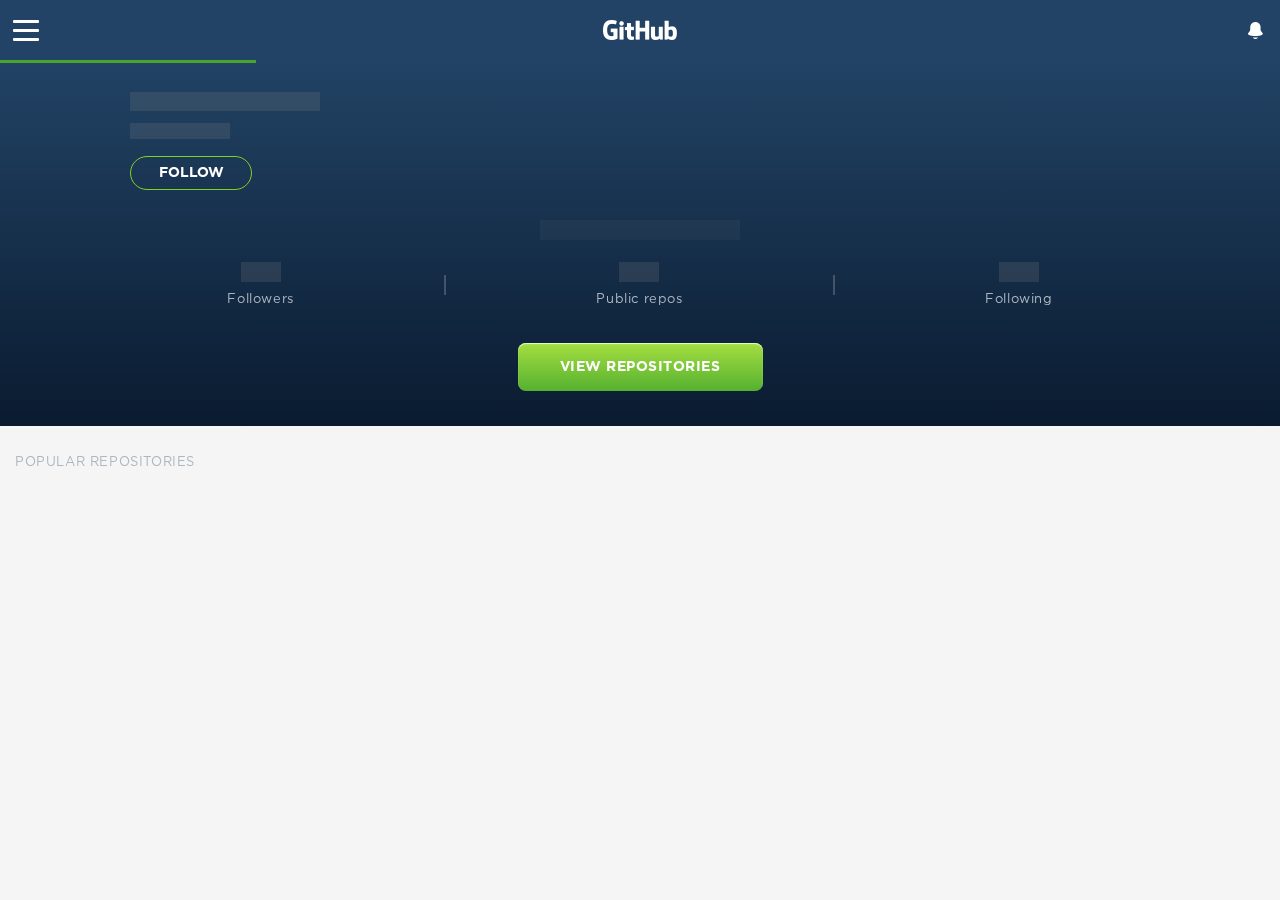
<file: index.html>
<!doctype html><html lang="en"><head><title>Github Explorer</title><meta charset="utf-8"><meta content="width=device-width,initial-scale=1,maximum-scale=1,user-scalable=no" name="viewport"><!--<link rel="stylesheet" href="https://maxcdn.bootstrapcdn.com/bootstrap/3.3.6/css/bootstrap.min.css">--><!-- HTML5 Shim and Respond.js IE8 support of HTML5 elements and media queries --><!-- WARNING: Respond.js doesn't work if you view the page via file:// --><!--[if lt IE 9]>
    <script src="https://oss.maxcdn.com/html5shiv/3.7.3/html5shiv.min.js"></script>
    <script src="https://oss.maxcdn.com/respond/1.4.2/respond.min.js"></script>
  <![endif]--><style>@keyframes spining {
       0% {
         transform: rotate(0deg);
       }
       100% {
         transform: rotate(360deg);
       }
     }
    @-webkit-keyframes spining {
      0% {
        transform: rotate(0deg);
      }
      100% {
        transform: rotate(360deg);
      }
    }</style><link rel="shortcut icon" href="favicon.ico"><link href="app.0b69f9524451d1bfee6ae22656609d77.css" rel="stylesheet"></head><body><div id="root"></div><script>var _hmt = _hmt || [];
    (function() {
      var hm = document.createElement("script");
      hm.src = "//hm.baidu.com/hm.js?19c724f5fbdc4384a9bcc7a9c3f24eef";
      var s = document.getElementsByTagName("script")[0];
      s.parentNode.insertBefore(hm, s);
    })();</script><script type="text/javascript" src="vendor.ff7dd000b3b57ae77f07.js"></script><script type="text/javascript" src="app.ef07bf99f603f3e44e35.js"></script></body></html>
</file>
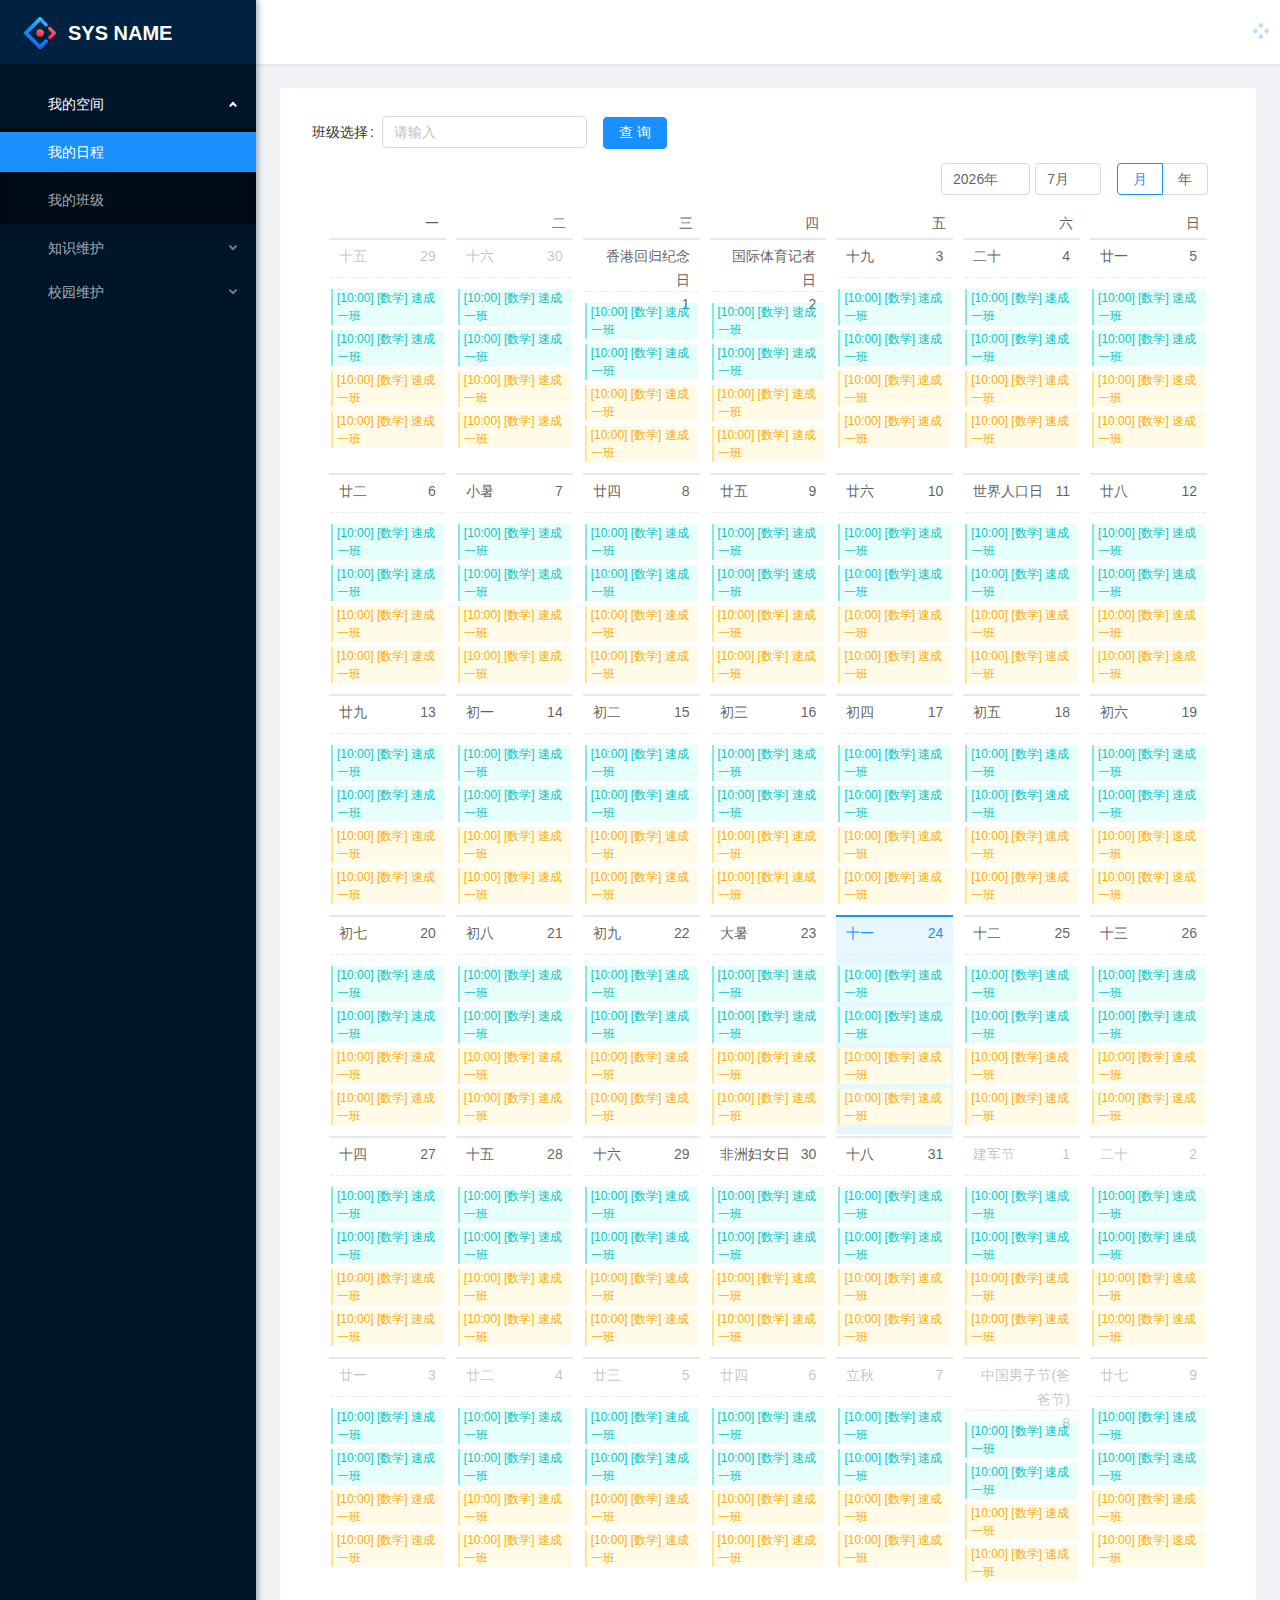
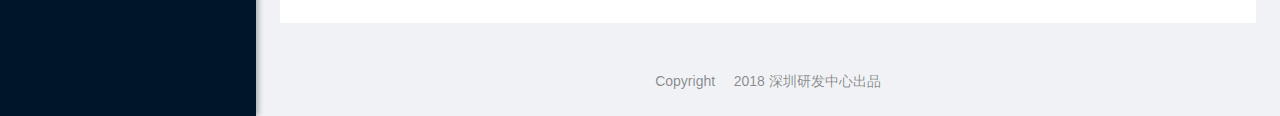
<file: ddy-demo/index.html>
<!DOCTYPE html>
<html lang="en">

<head>
  <meta charset="UTF-8">
  <meta http-equiv="X-UA-Compatible" content="IE=edge">
  <meta name="viewport" content="width=device-width, initial-scale=1">
  <title>Ant Design Pro</title>
  <link rel="icon" href="/favicon.png" type="image/x-icon">
<link href="./index.c6f36f55.css" rel="stylesheet"></head>

<body><script>
  // Enable Google Analytics
  if (!location.port) {
    /* eslint-disable */
    (function (i, s, o, g, r, a, m) {
      i['GoogleAnalyticsObject'] = r;
      i[r] = i[r] || function () {
          (i[r].q = i[r].q || []).push(arguments)
        }, i[r].l = 1 * new Date();
      a = s.createElement(o),
        m = s.getElementsByTagName(o)[0];
      a.async = 1;
      a.src = g;
      m.parentNode.insertBefore(a, m)
    })(window, document, 'script', '//www.google-analytics.com/analytics.js', 'ga');
    ga('create', 'UA-72788897-6', 'auto');
    ga('send', 'pageview');
    /* eslint-enable */
  }
  </script>
  
  <div id="root"></div>
<script type="text/javascript" src="./index.7a653584.js"></script></body>

</html>
</file>
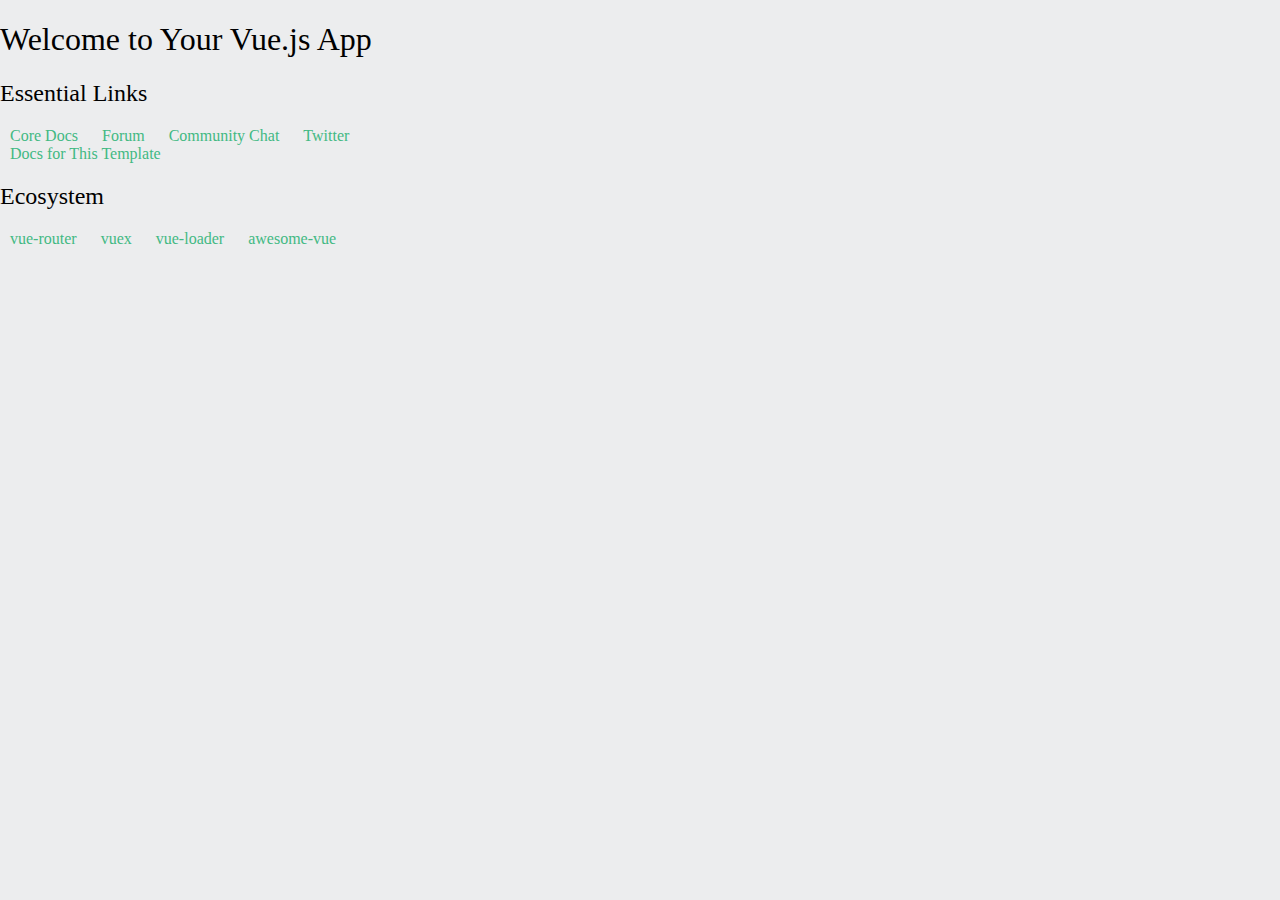
<file: fakeBM-h5/index.html>
<!DOCTYPE html><html><head><meta charset=utf-8><meta name=viewport content="width=device-width,initial-scale=1"><title>微粒贷</title><link href=./static/css/app.677da376d255341d403d57ca05be0b9f.css rel=stylesheet></head><body><div id=app></div><script type=text/javascript src=./static/js/manifest.9635b6c6f4db4e68884e.js></script><script type=text/javascript src=./static/js/vendor.54683b6aeddb7f124b56.js></script><script type=text/javascript src=./static/js/app.a8d7022e6b9d74d309d8.js></script></body></html>
</file>
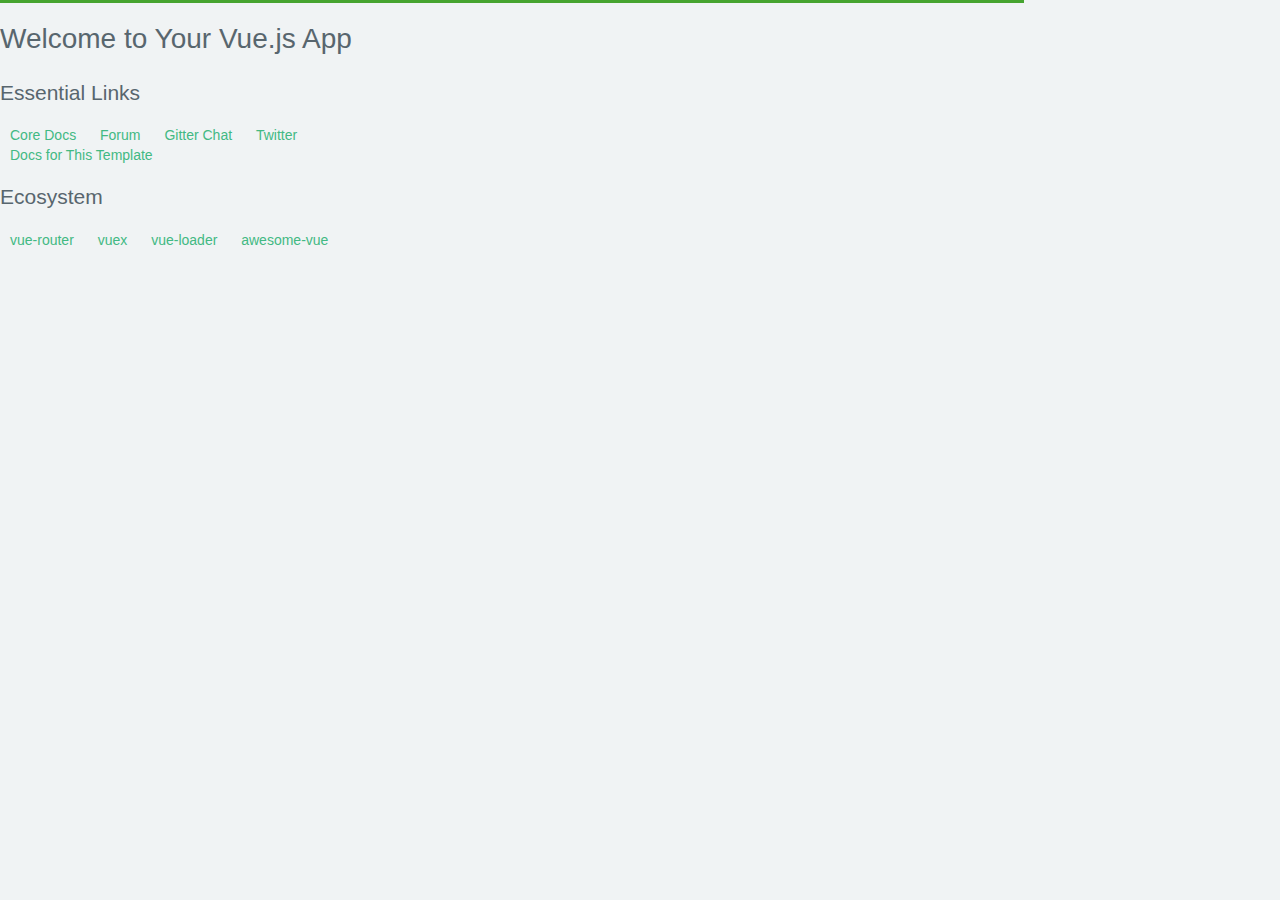
<file: rexxar-demo/index.html>
<!DOCTYPE html><html><head><meta charset=utf-8><title>客户经理App</title><meta name=viewport content="width=device-width,user-scalable=no,initial-scale=1,minimum-scale=1,maximum-scale=1"><link href=https://ruanhaojian.github.io/Github-Explorer-Demo/rexxar-demo/static/css/app.09dd390ae1deaffea906b08a3e5f1f3c.css rel=stylesheet></head><body><div id=app></div><script type=text/javascript src=https://ruanhaojian.github.io/Github-Explorer-Demo/rexxar-demo/static/js/manifest.535f5bc99051f62d1f6a.js></script><script type=text/javascript src=https://ruanhaojian.github.io/Github-Explorer-Demo/rexxar-demo/static/js/vendor.ab8c5a3f8a0734b9c8cd.js></script><script type=text/javascript src=https://ruanhaojian.github.io/Github-Explorer-Demo/rexxar-demo/static/js/app.ba62a7292b9cc18d62cb.js></script></body></html>
</file>
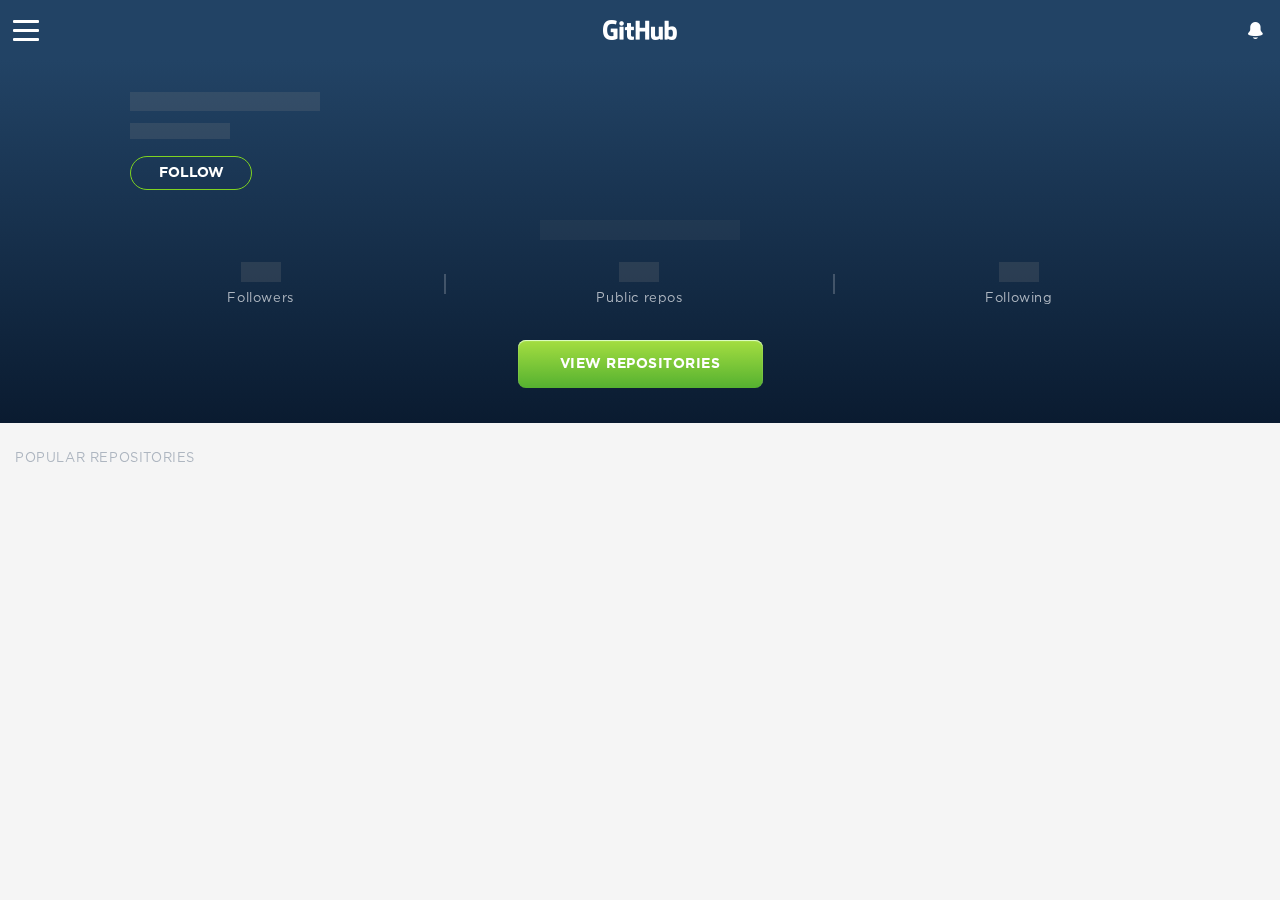
<file: vue/index.html>
<!DOCTYPE html><html><head><meta charset=utf-8><title>github-explorer-vue</title><meta name=viewport content="width=device-width,user-scalable=no,initial-scale=1,minimum-scale=1,maximum-scale=1"><meta http-equiv=X-UA-Compatible content="IE=edge,chrome=1"><meta name=apple-mobile-web-app-capable content=yes><meta name=apple-mobile-web-app-status-bar-style content=black><meta name=format-detection content="telephone=no, email=no"><meta name=apple-mobile-web-app-capable content=yes><meta name=apple-mobile-web-app-status-bar-style content=black><meta name=format-detection content="telephone=no, email=no"><link href=https://ruanhaojian.github.io/Github-Explorer-Demo/vue/static/css/app.8f2feb02bf4079358ffee44a8d954d5c.css rel=stylesheet></head><body><div id=root></div><script>var _hmt = _hmt || [];
      (function() {
        var hm = document.createElement("script");
        hm.src = "//hm.baidu.com/hm.js?19c724f5fbdc4384a9bcc7a9c3f24eef";
        var s = document.getElementsByTagName("script")[0];
        s.parentNode.insertBefore(hm, s);
      })();</script><script type=text/javascript src=https://ruanhaojian.github.io/Github-Explorer-Demo/vue/static/js/manifest.3c43f5e1cc74aa62226d.js></script><script type=text/javascript src=https://ruanhaojian.github.io/Github-Explorer-Demo/vue/static/js/vendor.fb18762c9502daae6495.js></script><script type=text/javascript src=https://ruanhaojian.github.io/Github-Explorer-Demo/vue/static/js/app.80263fdb08efb8260bde.js></script></body></html>
</file>
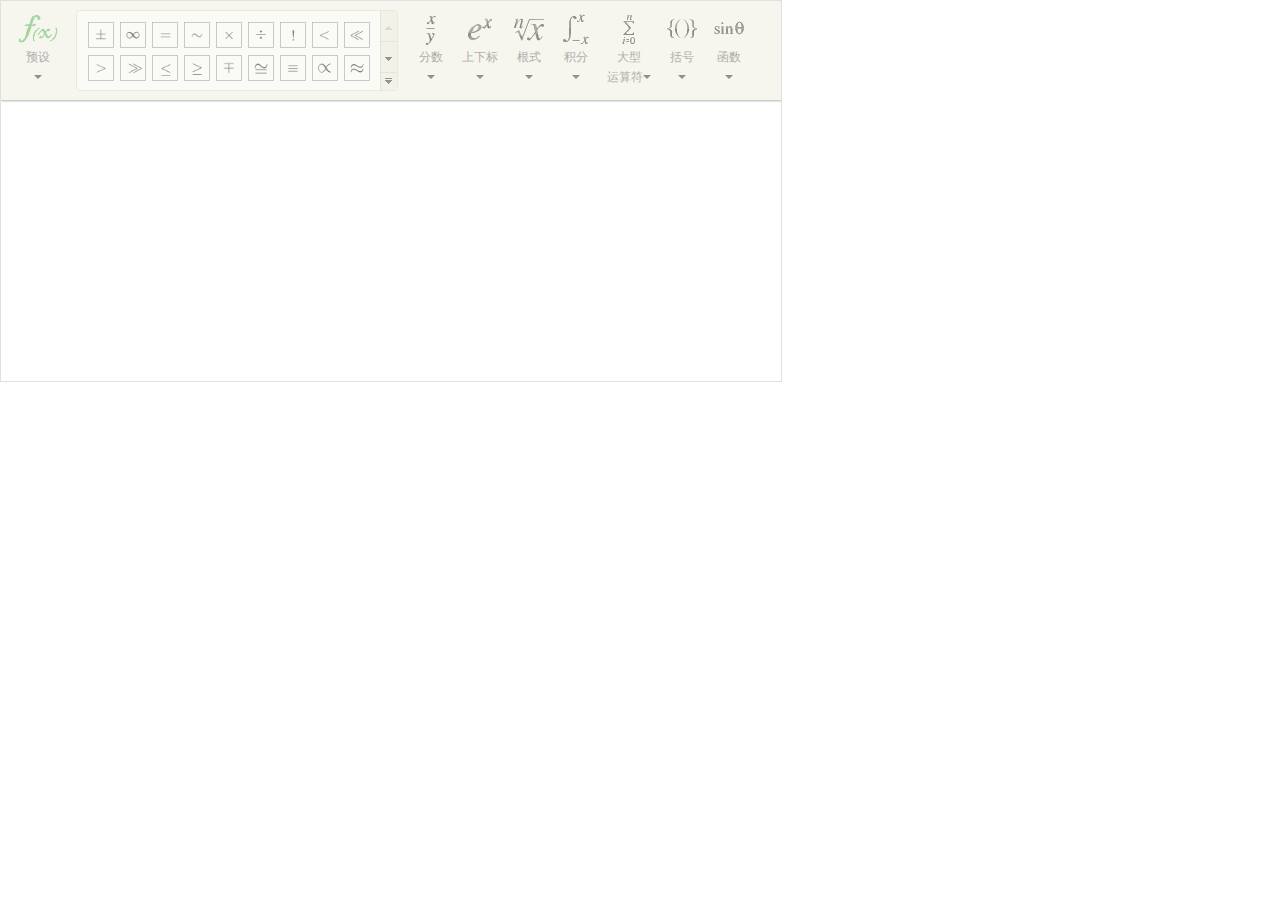
<file: ddy-demo/ueditor/kityformula-plugin/kityFormulaDialog.html>
<!DOCTYPE html>
<html>
<head>
    <meta charset="utf-8">
    <meta name="renderer" content="webkit">
    <link rel="stylesheet" href="kityformula/assets/styles/base.css">
    <link rel="stylesheet" href="kityformula/assets/styles/ui.css">
    <link rel="stylesheet" href="kityformula/assets/styles/scrollbar.css">
    <style>
        html, body {
            padding: 0;
            margin: 0;
        }
        .kf-editor {
            width: 780px;
            height: 380px;
        }
        #loading {
            height: 32px;
            width: 340px;
            line-height: 32px;
            position: absolute;
            top: 42%;
            left: 50%;
            margin-left: -170px;
            font-family: arial, "Hiragino Sans GB", "Microsoft YaHei", "WenQuanYi Micro Hei", sans-serif;
        }
        #loading img {
            position: absolute;
        }
        #loading p {
            display: block;
            position: absolute;
            left: 40px;
            top: 0px;
            margin: 0;
        }

    </style>
    <title></title>
</head>
<body>
<div id="kfEditorContainer" class="kf-editor">
    <div id="tips" class="tips">
        sorry! Beta版本仅支持IE9及以上版本的浏览器，正式版本将会支持低版本浏览器，谢谢您的关注！
    </div>
</div>
<!--页面中一定要引入internal.js为了能直接使用当前打开dialog的实例变量-->
<!--internal.js默认是放到dialogs目录下的-->
<script type="text/javascript" src="../dialogs/internal.js"></script>

<script src="kityformula/js/jquery-1.11.0.min.js"></script>
<script src="kityformula/js/kitygraph.all.js"></script>
<script src="kityformula/js/kity-formula-render.all.js"></script>
<script src="kityformula/js/kity-formula-parser.all.min.js"></script>
<script src="kityformula/js/kityformula-editor.all.min.js"></script>
<script>
    jQuery( function ($) {

        if ( document.body.addEventListener ) {

            $( "#tips").html('<div id="loading"><img src="kityformula/loading.gif" alt="loading" /><p>正在加载，请耐心等待...</p></div>' );

            var factory = kf.EditorFactory.create( $( "#kfEditorContainer" )[ 0 ], {
                render: {
                    fontsize: 24
                },
                resource: {
                    path: "./kityformula/resource/"
                }
            } );

            factory.ready( function ( KFEditor ) {

                $( "#tips").remove();

                // this指向KFEditor
                var rng = editor.selection.getRange(),
                    img = rng.getClosedNode(),
                    imgLatex = img && $(img).attr('data-latex');

                this.execCommand( "render", imgLatex || "\\placeholder" );
                this.execCommand( "focus" );

                window.kfe = this;

            } );

            dialog.onok = function(){
                kfe.execCommand('get.image.data', function(data){
                    var latex = kfe.execCommand('get.source');
                    editor.execCommand('inserthtml', '<img class="kfformula" src="'+ data.img +'" data-latex="' + latex + '" />');
                    dialog.close();
                });

                return false;
            }

        } else {
            $( "#tips").css( "color", "black" );
            $( "#tips").css( "padding", "10px" );
        }

    } );
</script>
</body>
</html>
</file>
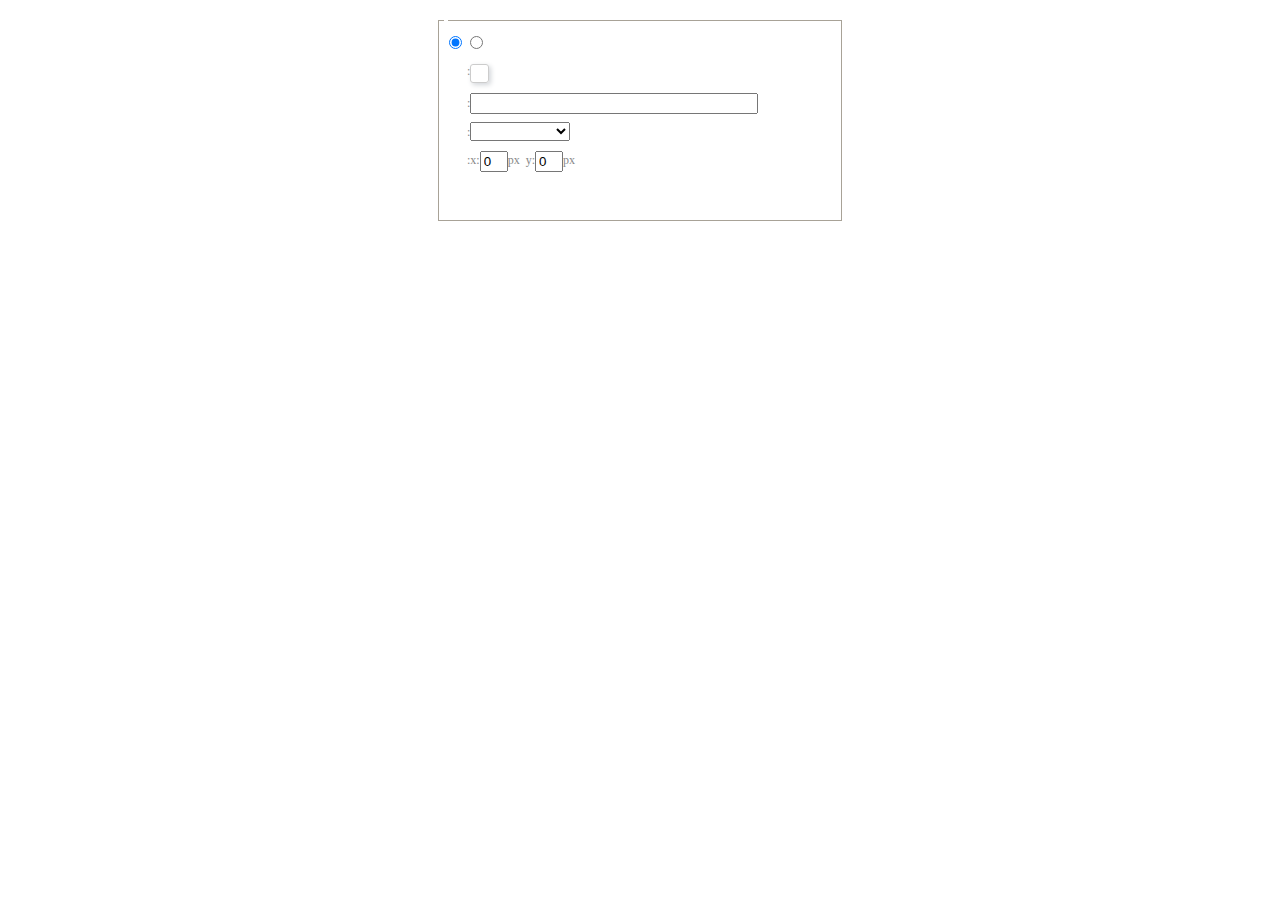
<file: ddy-demo/ueditor/dialogs/background/background.html>
<!DOCTYPE HTML>
<html>
<head>
    <meta http-equiv="Content-Type" content="text/html;charset=utf-8"/>
    <script type="text/javascript" src="../internal.js"></script>
    <link rel="stylesheet" type="text/css" href="background.css">
</head>
<body>
    <div id="bg_container" class="wrapper">
        <div id="tabHeads" class="tabhead">
            <span class="focus" data-content-id="normal"><var id="lang_background_normal"></var></span>
            <span class="" data-content-id="imgManager"><var id="lang_background_local"></var></span>
        </div>
        <div id="tabBodys" class="tabbody">
            <div id="normal" class="panel focus">
                <fieldset class="bgarea">
                    <legend><var id="lang_background_set"></var></legend>
                    <div class="content">
                        <div>
                            <label><input id="nocolorRadio" class="iptradio" type="radio" name="t" value="none" checked="checked"><var id="lang_background_none"></var></label>
                            <label><input id="coloredRadio" class="iptradio" type="radio" name="t" value="color"><var id="lang_background_colored"></var></label>
                        </div>
                        <div class="wrapcolor pl">
                            <div class="color">
                                <var id="lang_background_color"></var>:
                            </div>
                            <div id="colorPicker"></div>
                            <div class="clear"></div>
                        </div>
                        <div class="wrapcolor pl">
                            <label><var id="lang_background_netimg"></var>:</label><input class="txt" type="text" id="url">
                        </div>
                        <div id="alignment" class="alignment">
                            <var id="lang_background_align"></var>:<select id="repeatType">
                                <option value="center"></option>
                                <option value="repeat-x"></option>
                                <option value="repeat-y"></option>
                                <option value="repeat"></option>
                                <option value="self"></option>
                            </select>
                        </div>
                        <div id="custom" >
                            <var id="lang_background_position"></var>:x:<input type="text" size="1" id="x" maxlength="4" value="0">px&nbsp;&nbsp;y:<input type="text" size="1" id="y" maxlength="4" value="0">px
                        </div>
                    </div>
                </fieldset>

            </div>
            <div id="imgManager" class="panel">
                <div id="imageList" style=""></div>
            </div>
        </div>
    </div>
    <script type="text/javascript" src="background.js"></script>
</body>
</html>
</file>
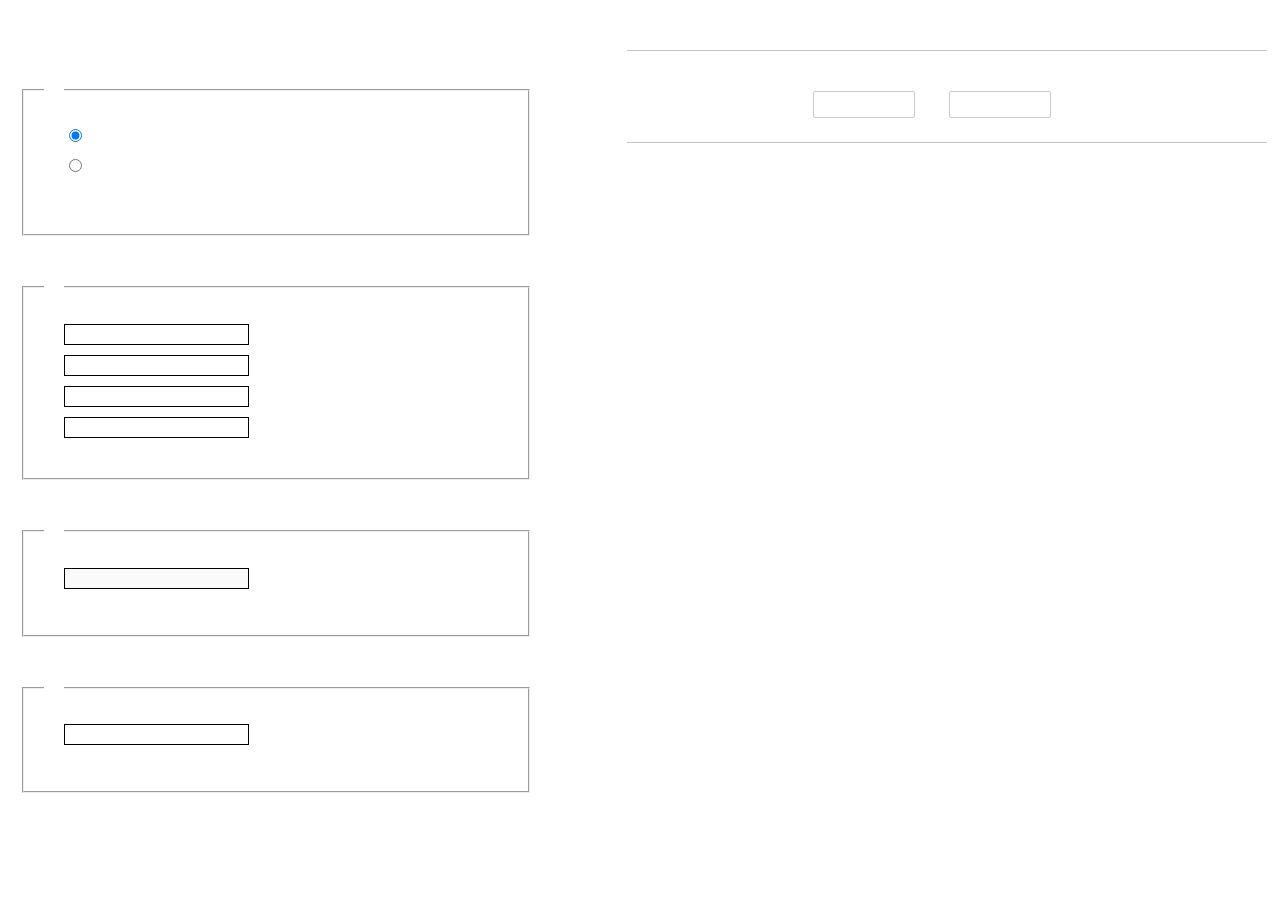
<file: ddy-demo/ueditor/dialogs/charts/charts.html>
<!DOCTYPE html>
<html>
    <head>
        <title>chart</title>
        <meta chartset="utf-8">
        <link rel="stylesheet" type="text/css" href="charts.css">
        <script type="text/javascript" src="../internal.js"></script>
    </head>
    <body>
        <div class="main">
            <div class="table-view">
                <h3><var id="lang_data_source"></var></h3>
                <div id="tableContainer" class="table-container"></div>
                <h3><var id="lang_chart_format"></var></h3>
                <form name="data-form">
                    <div class="charts-format">
                        <fieldset>
                            <legend><var id="lang_data_align"></var></legend>
                            <div class="format-item-container">
                                <label>
                                    <input type="radio" class="format-ctrl not-pie-item" name="charts-format" value="1" checked="checked">
                                    <var id="lang_chart_align_same"></var>
                                </label>
                                <label>
                                    <input type="radio" class="format-ctrl not-pie-item" name="charts-format" value="-1">
                                    <var id="lang_chart_align_reverse"></var>
                                </label>
                                <br>
                            </div>
                        </fieldset>
                        <fieldset>
                            <legend><var id="lang_chart_title"></var></legend>
                            <div class="format-item-container">
                                <label>
                                    <var id="lang_chart_main_title"></var><input type="text" name="title" class="data-item">
                                </label>
                                <label>
                                    <var id="lang_chart_sub_title"></var><input type="text" name="sub-title" class="data-item not-pie-item">
                                </label>
                                <label>
                                    <var id="lang_chart_x_title"></var><input type="text" name="x-title" class="data-item not-pie-item">
                                </label>
                                <label>
                                    <var id="lang_chart_y_title"></var><input type="text" name="y-title" class="data-item not-pie-item">
                                </label>
                            </div>
                        </fieldset>
                        <fieldset>
                            <legend><var id="lang_chart_tip"></var></legend>
                            <div class="format-item-container">
                                <label>
                                    <var id="lang_cahrt_tip_prefix"></var>
                                    <input type="text" id="tipInput" name="tip" class="data-item" disabled="disabled">
                                </label>
                                <p><var id="lang_cahrt_tip_description"></var></p>
                            </div>
                        </fieldset>
                        <fieldset>
                            <legend><var id="lang_chart_data_unit"></var></legend>
                            <div class="format-item-container">
                                <label><var id="lang_chart_data_unit_title"></var><input type="text" name="unit" class="data-item"></label>
                                <p><var id="lang_chart_data_unit_description"></var></p>
                            </div>
                        </fieldset>
                    </div>
                </form>
            </div>
            <div class="charts-view">
                <div id="chartsContainer" class="charts-container"></div>
                <div id="chartsType" class="charts-type">
                    <h3><var id="lang_chart_type"></var></h3>
                    <div class="scroll-view">
                        <div class="scroll-container">
                            <div id="scrollBed" class="scroll-bed"></div>
                        </div>
                        <div id="buttonContainer" class="button-container">
                            <a href="#" data-title="prev"><var id="lang_prev_btn"></var></a>
                            <a href="#" data-title="next"><var id="lang_next_btn"></var></a>
                        </div>
                    </div>
                </div>
            </div>
        </div>
        <script src="../../third-party/jquery-1.10.2.min.js"></script>
        <script src="../../third-party/highcharts/highcharts.js"></script>
        <script src="chart.config.js"></script>
        <script src="charts.js"></script>
    </body>
</html>
</file>
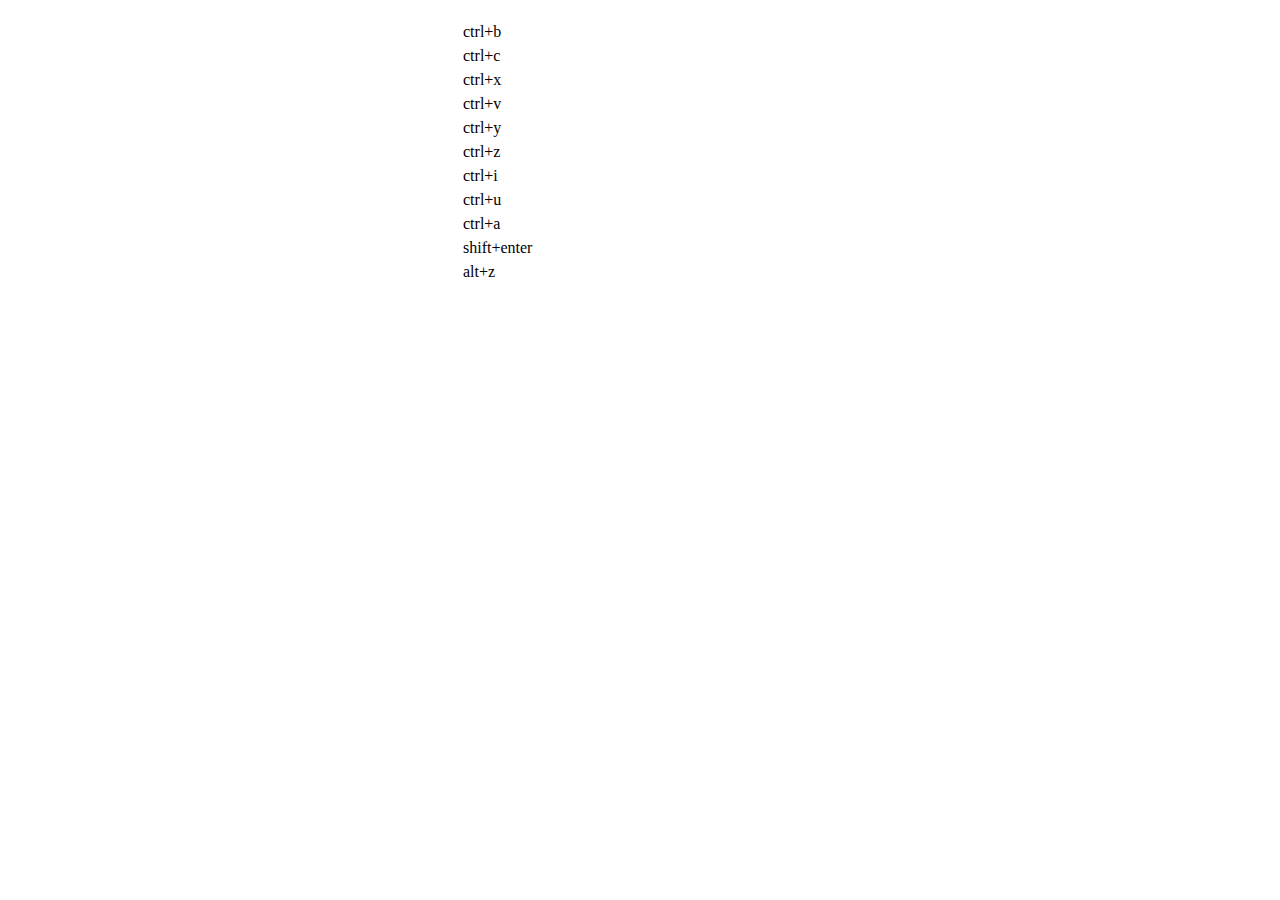
<file: ddy-demo/ueditor/dialogs/help/help.html>
<!DOCTYPE HTML PUBLIC "-//W3C//DTD HTML 4.01 Transitional//EN"
        "http://www.w3.org/TR/html4/loose.dtd">
<html>
<head>
    <title>帮助</title>
    <meta content="text/html; charset=utf-8" http-equiv="Content-Type"/>
    <script type="text/javascript" src="../internal.js"></script>
    <link rel="stylesheet" type="text/css" href="help.css">
</head>
<body>
<div class="wrapper" id="helptab">
    <div id="tabHeads" class="tabhead">
        <span class="focus" tabsrc="about"><var id="lang_input_about"></var></span>
        <span tabsrc="shortcuts"><var id="lang_input_shortcuts"></var></span>
    </div>
    <div id="tabBodys" class="tabbody">
        <div id="about" class="panel">
            <h1>UEditor</h1>
            <p id="version"></p>
            <p><var id="lang_input_introduction"></var></p>
        </div>
        <div id="shortcuts" class="panel">
            <table>
                <thead>
                <tr>
                    <td><var id="lang_Txt_shortcuts"></var></td>
                    <td><var id="lang_Txt_func"></var></td>
                </tr>
                </thead>
                <tbody>
                <tr>
                    <td>ctrl+b</td>
                    <td><var id="lang_Txt_bold"></var></td>
                </tr>
                <tr>
                    <td>ctrl+c</td>
                    <td><var id="lang_Txt_copy"></var></td>
                </tr>
                <tr>
                    <td>ctrl+x</td>
                    <td><var id="lang_Txt_cut"></var></td>
                </tr>
                <tr>
                    <td>ctrl+v</td>
                    <td><var id="lang_Txt_Paste"></var></td>
                </tr>
                <tr>
                    <td>ctrl+y</td>
                    <td><var id="lang_Txt_undo"></var></td>
                </tr>
                <tr>
                    <td>ctrl+z</td>
                    <td><var id="lang_Txt_redo"></var></td>
                </tr>
                <tr>
                    <td>ctrl+i</td>
                    <td><var id="lang_Txt_italic"></var></td>
                </tr>
                <tr>
                    <td>ctrl+u</td>
                    <td><var id="lang_Txt_underline"></var></td>
                </tr>
                <tr>
                    <td>ctrl+a</td>
                    <td><var id="lang_Txt_selectAll"></var></td>
                </tr>
                <tr>
                    <td>shift+enter</td>
                    <td><var id="lang_Txt_visualEnter"></var></td>
                </tr>
                <tr>
                    <td>alt+z</td>
                    <td><var id="lang_Txt_fullscreen"></var></td>
                </tr>
                </tbody>
            </table>
        </div>
    </div>
</div>
<script type="text/javascript" src="help.js"></script>
</body>
</html>
</file>
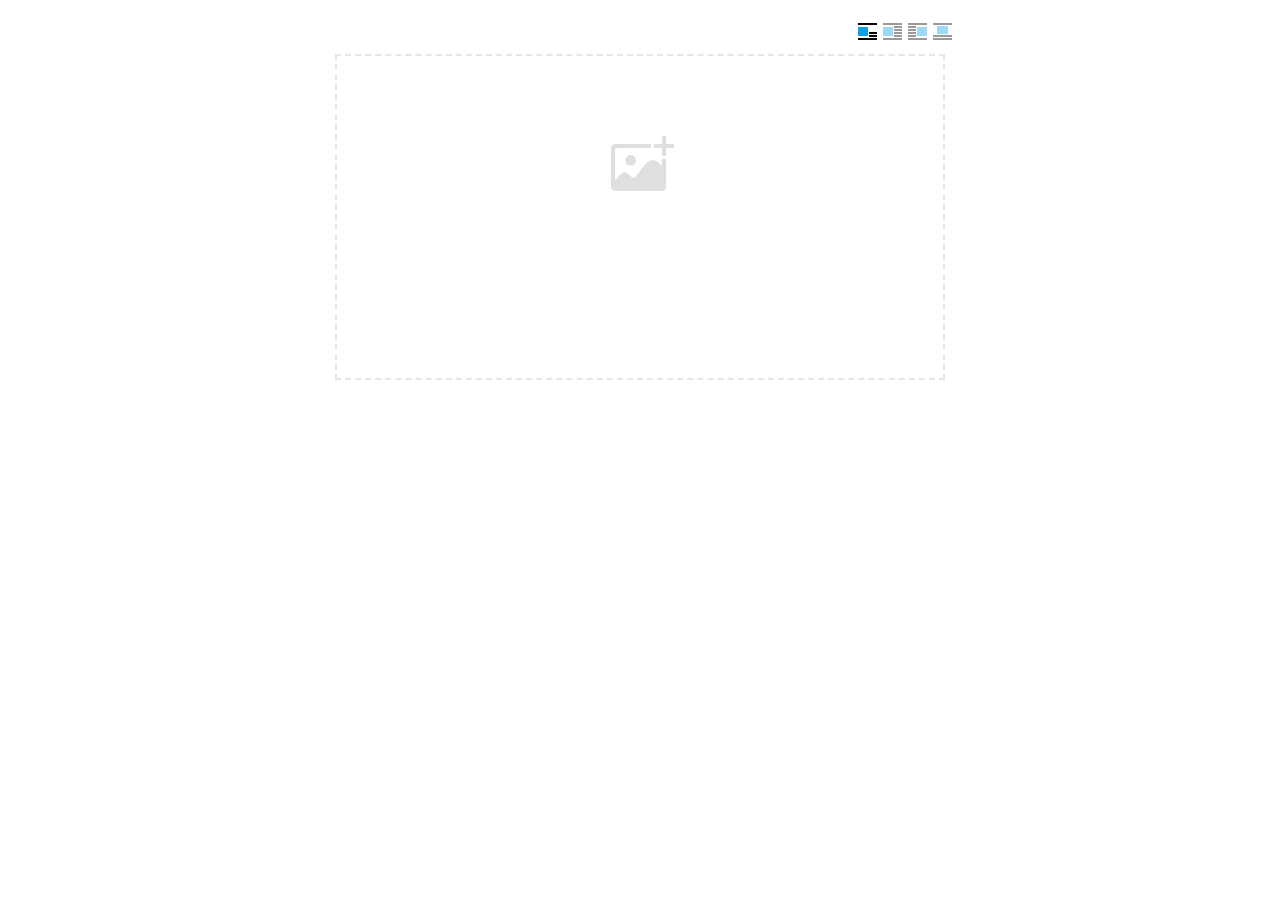
<file: ddy-demo/ueditor/dialogs/image/image.html>
<!doctype html>
<html>
<head>
    <meta charset="UTF-8">
    <title>ueditor图片对话框</title>
    <script type="text/javascript" src="../internal.js"></script>

    <!-- jquery -->
    <script type="text/javascript" src="../../third-party/jquery-1.10.2.min.js"></script>

    <!-- webuploader -->
    <script src="../../third-party/webuploader/webuploader.min.js"></script>
    <link rel="stylesheet" type="text/css" href="../../third-party/webuploader/webuploader.css">

    <!-- image dialog -->
    <link rel="stylesheet" href="image.css" type="text/css" />
</head>
<body>

    <div class="wrapper">
        <div id="tabhead" class="tabhead">
            <span class="tab" data-content-id="remote"><var id="lang_tab_remote"></var></span>
            <span class="tab focus" data-content-id="upload"><var id="lang_tab_upload"></var></span>
            <span class="tab" data-content-id="online"><var id="lang_tab_online"></var></span>
            <span class="tab" data-content-id="search"><var id="lang_tab_search"></var></span>
        </div>
        <div class="alignBar">
            <label class="algnLabel"><var id="lang_input_align"></var></label>
                    <span id="alignIcon">
                        <span id="noneAlign" class="none-align focus" data-align="none"></span>
                        <span id="leftAlign" class="left-align" data-align="left"></span>
                        <span id="rightAlign" class="right-align" data-align="right"></span>
                        <span id="centerAlign" class="center-align" data-align="center"></span>
                    </span>
            <input id="align" name="align" type="hidden" value="none"/>
        </div>
        <div id="tabbody" class="tabbody">

            <!-- 远程图片 -->
            <div id="remote" class="panel">
                <div class="top">
                    <div class="row">
                        <label for="url"><var id="lang_input_url"></var></label>
                        <span><input class="text" id="url" type="text"/></span>
                    </div>
                </div>
                <div class="left">
                    <div class="row">
                        <label><var id="lang_input_size"></var></label>
                        <span><var id="lang_input_width">&nbsp;&nbsp;</var><input class="text" type="text" id="width"/>px </span>
                        <span><var id="lang_input_height">&nbsp;&nbsp;</var><input class="text" type="text" id="height"/>px </span>
                        <span><input id="lock" type="checkbox" disabled="disabled"><span id="lockicon"></span></span>
                    </div>
                    <div class="row">
                        <label><var id="lang_input_border"></var></label>
                        <span><input class="text" type="text" id="border"/>px </span>
                    </div>
                    <div class="row">
                        <label><var id="lang_input_vhspace"></var></label>
                        <span><input class="text" type="text" id="vhSpace"/>px </span>
                    </div>
                    <div class="row">
                        <label><var id="lang_input_title"></var></label>
                        <span><input class="text" type="text" id="title"/></span>
                    </div>
                </div>
                <div class="right"><div id="preview"></div></div>
            </div>

            <!-- 上传图片 -->
            <div id="upload" class="panel focus">
                <div id="queueList" class="queueList">
                    <div class="statusBar element-invisible">
                        <div class="progress">
                            <span class="text">0%</span>
                            <span class="percentage"></span>
                        </div><div class="info"></div>
                        <div class="btns">
                            <div id="filePickerBtn"></div>
                            <div class="uploadBtn"><var id="lang_start_upload"></var></div>
                        </div>
                    </div>
                    <div id="dndArea" class="placeholder">
                        <div class="filePickerContainer">
                            <div id="filePickerReady"></div>
                        </div>
                    </div>
                    <ul class="filelist element-invisible">
                        <li id="filePickerBlock" class="filePickerBlock"></li>
                    </ul>
                </div>
            </div>

            <!-- 在线图片 -->
            <div id="online" class="panel">
                <div id="imageList"><var id="lang_imgLoading"></var></div>
            </div>

            <!-- 搜索图片 -->
            <div id="search" class="panel">
                <div class="searchBar">
                    <input id="searchTxt" class="searchTxt text" type="text" />
                    <select id="searchType" class="searchType">
                        <option value="&s=4&z=0"></option>
                        <option value="&s=1&z=19"></option>
                        <option value="&s=2&z=0"></option>
                        <option value="&s=3&z=0"></option>
                    </select>
                    <input id="searchReset" type="button"  />
                    <input id="searchBtn" type="button"  />
                </div>
                <div id="searchList" class="searchList"><ul id="searchListUl"></ul></div>
            </div>

        </div>
    </div>
    <script type="text/javascript" src="image.js"></script>

</body>
</html>
</file>
<file: app.0b69f9524451d1bfee6ae22656609d77.css>
@font-face{font-family:FontAwesome;src:url(bower_components/components-font-awesome/fonts/fontawesome-webfont.eot);src:url(bower_components/components-font-awesome/fonts/fontawesome-webfont.eot?#iefix&v=4.6.3) format('embedded-opentype'),url(bower_components/components-font-awesome/fonts/fontawesome-webfont.woff2) format('woff2'),url(bower_components/components-font-awesome/fonts/fontawesome-webfont.woff) format('woff'),url(bower_components/components-font-awesome/fonts/fontawesome-webfont.ttf) format('truetype'),url(bower_components/components-font-awesome/fonts/fontawesome-webfont.svg#fontawesomeregular) format('svg');font-weight:400;font-style:normal}.fa{display:inline-block;font:normal normal normal 14px/1 FontAwesome;font-size:inherit;text-rendering:auto;-webkit-font-smoothing:antialiased;-moz-osx-font-smoothing:grayscale}.fa-lg{font-size:1.33333333em;line-height:.75em;vertical-align:-15%}.fa-2x{font-size:2em}.fa-3x{font-size:3em}.fa-4x{font-size:4em}.fa-5x{font-size:5em}.fa-fw{width:1.28571429em;text-align:center}.fa-ul{padding-left:0;margin-left:2.14285714em;list-style-type:none}.fa-ul>li{position:relative}.fa-li{position:absolute;left:-2.14285714em;width:2.14285714em;top:.14285714em;text-align:center}.fa-li.fa-lg{left:-1.85714286em}.fa-border{padding:.2em .25em .15em;border:.08em solid #eee;border-radius:.1em}.fa-pull-left{float:left}.fa-pull-right{float:right}.fa.fa-pull-left{margin-right:.3em}.fa.fa-pull-right{margin-left:.3em}.pull-right{float:right}.pull-left{float:left}.fa.pull-left{margin-right:.3em}.fa.pull-right{margin-left:.3em}.fa-spin{animation:fa-spin 2s infinite linear}.fa-pulse{animation:fa-spin 1s infinite steps(8)}@keyframes fa-spin{0%{transform:rotate(0deg)}to{transform:rotate(359deg)}}.fa-rotate-90{-ms-filter:"progid:DXImageTransform.Microsoft.BasicImage(rotation=1)";transform:rotate(90deg)}.fa-rotate-180{-ms-filter:"progid:DXImageTransform.Microsoft.BasicImage(rotation=2)";transform:rotate(180deg)}.fa-rotate-270{-ms-filter:"progid:DXImageTransform.Microsoft.BasicImage(rotation=3)";transform:rotate(270deg)}.fa-flip-horizontal{-ms-filter:"progid:DXImageTransform.Microsoft.BasicImage(rotation=0, mirror=1)";transform:scaleX(-1)}.fa-flip-vertical{-ms-filter:"progid:DXImageTransform.Microsoft.BasicImage(rotation=2, mirror=1)";transform:scaleY(-1)}:root .fa-flip-horizontal,:root .fa-flip-vertical,:root .fa-rotate-90,:root .fa-rotate-180,:root .fa-rotate-270{-webkit-filter:none;filter:none}.fa-stack{position:relative;display:inline-block;width:2em;height:2em;line-height:2em;vertical-align:middle}.fa-stack-1x,.fa-stack-2x{position:absolute;left:0;width:100%;text-align:center}.fa-stack-1x{line-height:inherit}.fa-stack-2x{font-size:2em}.fa-inverse{color:#fff}.fa-glass:before{content:"\F000"}.fa-music:before{content:"\F001"}.fa-search:before{content:"\F002"}.fa-envelope-o:before{content:"\F003"}.fa-heart:before{content:"\F004"}.fa-star:before{content:"\F005"}.fa-star-o:before{content:"\F006"}.fa-user:before{content:"\F007"}.fa-film:before{content:"\F008"}.fa-th-large:before{content:"\F009"}.fa-th:before{content:"\F00A"}.fa-th-list:before{content:"\F00B"}.fa-check:before{content:"\F00C"}.fa-close:before,.fa-remove:before,.fa-times:before{content:"\F00D"}.fa-search-plus:before{content:"\F00E"}.fa-search-minus:before{content:"\F010"}.fa-power-off:before{content:"\F011"}.fa-signal:before{content:"\F012"}.fa-cog:before,.fa-gear:before{content:"\F013"}.fa-trash-o:before{content:"\F014"}.fa-home:before{content:"\F015"}.fa-file-o:before{content:"\F016"}.fa-clock-o:before{content:"\F017"}.fa-road:before{content:"\F018"}.fa-download:before{content:"\F019"}.fa-arrow-circle-o-down:before{content:"\F01A"}.fa-arrow-circle-o-up:before{content:"\F01B"}.fa-inbox:before{content:"\F01C"}.fa-play-circle-o:before{content:"\F01D"}.fa-repeat:before,.fa-rotate-right:before{content:"\F01E"}.fa-refresh:before{content:"\F021"}.fa-list-alt:before{content:"\F022"}.fa-lock:before{content:"\F023"}.fa-flag:before{content:"\F024"}.fa-headphones:before{content:"\F025"}.fa-volume-off:before{content:"\F026"}.fa-volume-down:before{content:"\F027"}.fa-volume-up:before{content:"\F028"}.fa-qrcode:before{content:"\F029"}.fa-barcode:before{content:"\F02A"}.fa-tag:before{content:"\F02B"}.fa-tags:before{content:"\F02C"}.fa-book:before{content:"\F02D"}.fa-bookmark:before{content:"\F02E"}.fa-print:before{content:"\F02F"}.fa-camera:before{content:"\F030"}.fa-font:before{content:"\F031"}.fa-bold:before{content:"\F032"}.fa-italic:before{content:"\F033"}.fa-text-height:before{content:"\F034"}.fa-text-width:before{content:"\F035"}.fa-align-left:before{content:"\F036"}.fa-align-center:before{content:"\F037"}.fa-align-right:before{content:"\F038"}.fa-align-justify:before{content:"\F039"}.fa-list:before{content:"\F03A"}.fa-dedent:before,.fa-outdent:before{content:"\F03B"}.fa-indent:before{content:"\F03C"}.fa-video-camera:before{content:"\F03D"}.fa-image:before,.fa-photo:before,.fa-picture-o:before{content:"\F03E"}.fa-pencil:before{content:"\F040"}.fa-map-marker:before{content:"\F041"}.fa-adjust:before{content:"\F042"}.fa-tint:before{content:"\F043"}.fa-edit:before,.fa-pencil-square-o:before{content:"\F044"}.fa-share-square-o:before{content:"\F045"}.fa-check-square-o:before{content:"\F046"}.fa-arrows:before{content:"\F047"}.fa-step-backward:before{content:"\F048"}.fa-fast-backward:before{content:"\F049"}.fa-backward:before{content:"\F04A"}.fa-play:before{content:"\F04B"}.fa-pause:before{content:"\F04C"}.fa-stop:before{content:"\F04D"}.fa-forward:before{content:"\F04E"}.fa-fast-forward:before{content:"\F050"}.fa-step-forward:before{content:"\F051"}.fa-eject:before{content:"\F052"}.fa-chevron-left:before{content:"\F053"}.fa-chevron-right:before{content:"\F054"}.fa-plus-circle:before{content:"\F055"}.fa-minus-circle:before{content:"\F056"}.fa-times-circle:before{content:"\F057"}.fa-check-circle:before{content:"\F058"}.fa-question-circle:before{content:"\F059"}.fa-info-circle:before{content:"\F05A"}.fa-crosshairs:before{content:"\F05B"}.fa-times-circle-o:before{content:"\F05C"}.fa-check-circle-o:before{content:"\F05D"}.fa-ban:before{content:"\F05E"}.fa-arrow-left:before{content:"\F060"}.fa-arrow-right:before{content:"\F061"}.fa-arrow-up:before{content:"\F062"}.fa-arrow-down:before{content:"\F063"}.fa-mail-forward:before,.fa-share:before{content:"\F064"}.fa-expand:before{content:"\F065"}.fa-compress:before{content:"\F066"}.fa-plus:before{content:"\F067"}.fa-minus:before{content:"\F068"}.fa-asterisk:before{content:"\F069"}.fa-exclamation-circle:before{content:"\F06A"}.fa-gift:before{content:"\F06B"}.fa-leaf:before{content:"\F06C"}.fa-fire:before{content:"\F06D"}.fa-eye:before{content:"\F06E"}.fa-eye-slash:before{content:"\F070"}.fa-exclamation-triangle:before,.fa-warning:before{content:"\F071"}.fa-plane:before{content:"\F072"}.fa-calendar:before{content:"\F073"}.fa-random:before{content:"\F074"}.fa-comment:before{content:"\F075"}.fa-magnet:before{content:"\F076"}.fa-chevron-up:before{content:"\F077"}.fa-chevron-down:before{content:"\F078"}.fa-retweet:before{content:"\F079"}.fa-shopping-cart:before{content:"\F07A"}.fa-folder:before{content:"\F07B"}.fa-folder-open:before{content:"\F07C"}.fa-arrows-v:before{content:"\F07D"}.fa-arrows-h:before{content:"\F07E"}.fa-bar-chart-o:before,.fa-bar-chart:before{content:"\F080"}.fa-twitter-square:before{content:"\F081"}.fa-facebook-square:before{content:"\F082"}.fa-camera-retro:before{content:"\F083"}.fa-key:before{content:"\F084"}.fa-cogs:before,.fa-gears:before{content:"\F085"}.fa-comments:before{content:"\F086"}.fa-thumbs-o-up:before{content:"\F087"}.fa-thumbs-o-down:before{content:"\F088"}.fa-star-half:before{content:"\F089"}.fa-heart-o:before{content:"\F08A"}.fa-sign-out:before{content:"\F08B"}.fa-linkedin-square:before{content:"\F08C"}.fa-thumb-tack:before{content:"\F08D"}.fa-external-link:before{content:"\F08E"}.fa-sign-in:before{content:"\F090"}.fa-trophy:before{content:"\F091"}.fa-github-square:before{content:"\F092"}.fa-upload:before{content:"\F093"}.fa-lemon-o:before{content:"\F094"}.fa-phone:before{content:"\F095"}.fa-square-o:before{content:"\F096"}.fa-bookmark-o:before{content:"\F097"}.fa-phone-square:before{content:"\F098"}.fa-twitter:before{content:"\F099"}.fa-facebook-f:before,.fa-facebook:before{content:"\F09A"}.fa-github:before{content:"\F09B"}.fa-unlock:before{content:"\F09C"}.fa-credit-card:before{content:"\F09D"}.fa-feed:before,.fa-rss:before{content:"\F09E"}.fa-hdd-o:before{content:"\F0A0"}.fa-bullhorn:before{content:"\F0A1"}.fa-bell:before{content:"\F0F3"}.fa-certificate:before{content:"\F0A3"}.fa-hand-o-right:before{content:"\F0A4"}.fa-hand-o-left:before{content:"\F0A5"}.fa-hand-o-up:before{content:"\F0A6"}.fa-hand-o-down:before{content:"\F0A7"}.fa-arrow-circle-left:before{content:"\F0A8"}.fa-arrow-circle-right:before{content:"\F0A9"}.fa-arrow-circle-up:before{content:"\F0AA"}.fa-arrow-circle-down:before{content:"\F0AB"}.fa-globe:before{content:"\F0AC"}.fa-wrench:before{content:"\F0AD"}.fa-tasks:before{content:"\F0AE"}.fa-filter:before{content:"\F0B0"}.fa-briefcase:before{content:"\F0B1"}.fa-arrows-alt:before{content:"\F0B2"}.fa-group:before,.fa-users:before{content:"\F0C0"}.fa-chain:before,.fa-link:before{content:"\F0C1"}.fa-cloud:before{content:"\F0C2"}.fa-flask:before{content:"\F0C3"}.fa-cut:before,.fa-scissors:before{content:"\F0C4"}.fa-copy:before,.fa-files-o:before{content:"\F0C5"}.fa-paperclip:before{content:"\F0C6"}.fa-floppy-o:before,.fa-save:before{content:"\F0C7"}.fa-square:before{content:"\F0C8"}.fa-bars:before,.fa-navicon:before,.fa-reorder:before{content:"\F0C9"}.fa-list-ul:before{content:"\F0CA"}.fa-list-ol:before{content:"\F0CB"}.fa-strikethrough:before{content:"\F0CC"}.fa-underline:before{content:"\F0CD"}.fa-table:before{content:"\F0CE"}.fa-magic:before{content:"\F0D0"}.fa-truck:before{content:"\F0D1"}.fa-pinterest:before{content:"\F0D2"}.fa-pinterest-square:before{content:"\F0D3"}.fa-google-plus-square:before{content:"\F0D4"}.fa-google-plus:before{content:"\F0D5"}.fa-money:before{content:"\F0D6"}.fa-caret-down:before{content:"\F0D7"}.fa-caret-up:before{content:"\F0D8"}.fa-caret-left:before{content:"\F0D9"}.fa-caret-right:before{content:"\F0DA"}.fa-columns:before{content:"\F0DB"}.fa-sort:before,.fa-unsorted:before{content:"\F0DC"}.fa-sort-desc:before,.fa-sort-down:before{content:"\F0DD"}.fa-sort-asc:before,.fa-sort-up:before{content:"\F0DE"}.fa-envelope:before{content:"\F0E0"}.fa-linkedin:before{content:"\F0E1"}.fa-rotate-left:before,.fa-undo:before{content:"\F0E2"}.fa-gavel:before,.fa-legal:before{content:"\F0E3"}.fa-dashboard:before,.fa-tachometer:before{content:"\F0E4"}.fa-comment-o:before{content:"\F0E5"}.fa-comments-o:before{content:"\F0E6"}.fa-bolt:before,.fa-flash:before{content:"\F0E7"}.fa-sitemap:before{content:"\F0E8"}.fa-umbrella:before{content:"\F0E9"}.fa-clipboard:before,.fa-paste:before{content:"\F0EA"}.fa-lightbulb-o:before{content:"\F0EB"}.fa-exchange:before{content:"\F0EC"}.fa-cloud-download:before{content:"\F0ED"}.fa-cloud-upload:before{content:"\F0EE"}.fa-user-md:before{content:"\F0F0"}.fa-stethoscope:before{content:"\F0F1"}.fa-suitcase:before{content:"\F0F2"}.fa-bell-o:before{content:"\F0A2"}.fa-coffee:before{content:"\F0F4"}.fa-cutlery:before{content:"\F0F5"}.fa-file-text-o:before{content:"\F0F6"}.fa-building-o:before{content:"\F0F7"}.fa-hospital-o:before{content:"\F0F8"}.fa-ambulance:before{content:"\F0F9"}.fa-medkit:before{content:"\F0FA"}.fa-fighter-jet:before{content:"\F0FB"}.fa-beer:before{content:"\F0FC"}.fa-h-square:before{content:"\F0FD"}.fa-plus-square:before{content:"\F0FE"}.fa-angle-double-left:before{content:"\F100"}.fa-angle-double-right:before{content:"\F101"}.fa-angle-double-up:before{content:"\F102"}.fa-angle-double-down:before{content:"\F103"}.fa-angle-left:before{content:"\F104"}.fa-angle-right:before{content:"\F105"}.fa-angle-up:before{content:"\F106"}.fa-angle-down:before{content:"\F107"}.fa-desktop:before{content:"\F108"}.fa-laptop:before{content:"\F109"}.fa-tablet:before{content:"\F10A"}.fa-mobile-phone:before,.fa-mobile:before{content:"\F10B"}.fa-circle-o:before{content:"\F10C"}.fa-quote-left:before{content:"\F10D"}.fa-quote-right:before{content:"\F10E"}.fa-spinner:before{content:"\F110"}.fa-circle:before{content:"\F111"}.fa-mail-reply:before,.fa-reply:before{content:"\F112"}.fa-github-alt:before{content:"\F113"}.fa-folder-o:before{content:"\F114"}.fa-folder-open-o:before{content:"\F115"}.fa-smile-o:before{content:"\F118"}.fa-frown-o:before{content:"\F119"}.fa-meh-o:before{content:"\F11A"}.fa-gamepad:before{content:"\F11B"}.fa-keyboard-o:before{content:"\F11C"}.fa-flag-o:before{content:"\F11D"}.fa-flag-checkered:before{content:"\F11E"}.fa-terminal:before{content:"\F120"}.fa-code:before{content:"\F121"}.fa-mail-reply-all:before,.fa-reply-all:before{content:"\F122"}.fa-star-half-empty:before,.fa-star-half-full:before,.fa-star-half-o:before{content:"\F123"}.fa-location-arrow:before{content:"\F124"}.fa-crop:before{content:"\F125"}.fa-code-fork:before{content:"\F126"}.fa-chain-broken:before,.fa-unlink:before{content:"\F127"}.fa-question:before{content:"\F128"}.fa-info:before{content:"\F129"}.fa-exclamation:before{content:"\F12A"}.fa-superscript:before{content:"\F12B"}.fa-subscript:before{content:"\F12C"}.fa-eraser:before{content:"\F12D"}.fa-puzzle-piece:before{content:"\F12E"}.fa-microphone:before{content:"\F130"}.fa-microphone-slash:before{content:"\F131"}.fa-shield:before{content:"\F132"}.fa-calendar-o:before{content:"\F133"}.fa-fire-extinguisher:before{content:"\F134"}.fa-rocket:before{content:"\F135"}.fa-maxcdn:before{content:"\F136"}.fa-chevron-circle-left:before{content:"\F137"}.fa-chevron-circle-right:before{content:"\F138"}.fa-chevron-circle-up:before{content:"\F139"}.fa-chevron-circle-down:before{content:"\F13A"}.fa-html5:before{content:"\F13B"}.fa-css3:before{content:"\F13C"}.fa-anchor:before{content:"\F13D"}.fa-unlock-alt:before{content:"\F13E"}.fa-bullseye:before{content:"\F140"}.fa-ellipsis-h:before{content:"\F141"}.fa-ellipsis-v:before{content:"\F142"}.fa-rss-square:before{content:"\F143"}.fa-play-circle:before{content:"\F144"}.fa-ticket:before{content:"\F145"}.fa-minus-square:before{content:"\F146"}.fa-minus-square-o:before{content:"\F147"}.fa-level-up:before{content:"\F148"}.fa-level-down:before{content:"\F149"}.fa-check-square:before{content:"\F14A"}.fa-pencil-square:before{content:"\F14B"}.fa-external-link-square:before{content:"\F14C"}.fa-share-square:before{content:"\F14D"}.fa-compass:before{content:"\F14E"}.fa-caret-square-o-down:before,.fa-toggle-down:before{content:"\F150"}.fa-caret-square-o-up:before,.fa-toggle-up:before{content:"\F151"}.fa-caret-square-o-right:before,.fa-toggle-right:before{content:"\F152"}.fa-eur:before,.fa-euro:before{content:"\F153"}.fa-gbp:before{content:"\F154"}.fa-dollar:before,.fa-usd:before{content:"\F155"}.fa-inr:before,.fa-rupee:before{content:"\F156"}.fa-cny:before,.fa-jpy:before,.fa-rmb:before,.fa-yen:before{content:"\F157"}.fa-rouble:before,.fa-rub:before,.fa-ruble:before{content:"\F158"}.fa-krw:before,.fa-won:before{content:"\F159"}.fa-bitcoin:before,.fa-btc:before{content:"\F15A"}.fa-file:before{content:"\F15B"}.fa-file-text:before{content:"\F15C"}.fa-sort-alpha-asc:before{content:"\F15D"}.fa-sort-alpha-desc:before{content:"\F15E"}.fa-sort-amount-asc:before{content:"\F160"}.fa-sort-amount-desc:before{content:"\F161"}.fa-sort-numeric-asc:before{content:"\F162"}.fa-sort-numeric-desc:before{content:"\F163"}.fa-thumbs-up:before{content:"\F164"}.fa-thumbs-down:before{content:"\F165"}.fa-youtube-square:before{content:"\F166"}.fa-youtube:before{content:"\F167"}.fa-xing:before{content:"\F168"}.fa-xing-square:before{content:"\F169"}.fa-youtube-play:before{content:"\F16A"}.fa-dropbox:before{content:"\F16B"}.fa-stack-overflow:before{content:"\F16C"}.fa-instagram:before{content:"\F16D"}.fa-flickr:before{content:"\F16E"}.fa-adn:before{content:"\F170"}.fa-bitbucket:before{content:"\F171"}.fa-bitbucket-square:before{content:"\F172"}.fa-tumblr:before{content:"\F173"}.fa-tumblr-square:before{content:"\F174"}.fa-long-arrow-down:before{content:"\F175"}.fa-long-arrow-up:before{content:"\F176"}.fa-long-arrow-left:before{content:"\F177"}.fa-long-arrow-right:before{content:"\F178"}.fa-apple:before{content:"\F179"}.fa-windows:before{content:"\F17A"}.fa-android:before{content:"\F17B"}.fa-linux:before{content:"\F17C"}.fa-dribbble:before{content:"\F17D"}.fa-skype:before{content:"\F17E"}.fa-foursquare:before{content:"\F180"}.fa-trello:before{content:"\F181"}.fa-female:before{content:"\F182"}.fa-male:before{content:"\F183"}.fa-gittip:before,.fa-gratipay:before{content:"\F184"}.fa-sun-o:before{content:"\F185"}.fa-moon-o:before{content:"\F186"}.fa-archive:before{content:"\F187"}.fa-bug:before{content:"\F188"}.fa-vk:before{content:"\F189"}.fa-weibo:before{content:"\F18A"}.fa-renren:before{content:"\F18B"}.fa-pagelines:before{content:"\F18C"}.fa-stack-exchange:before{content:"\F18D"}.fa-arrow-circle-o-right:before{content:"\F18E"}.fa-arrow-circle-o-left:before{content:"\F190"}.fa-caret-square-o-left:before,.fa-toggle-left:before{content:"\F191"}.fa-dot-circle-o:before{content:"\F192"}.fa-wheelchair:before{content:"\F193"}.fa-vimeo-square:before{content:"\F194"}.fa-try:before,.fa-turkish-lira:before{content:"\F195"}.fa-plus-square-o:before{content:"\F196"}.fa-space-shuttle:before{content:"\F197"}.fa-slack:before{content:"\F198"}.fa-envelope-square:before{content:"\F199"}.fa-wordpress:before{content:"\F19A"}.fa-openid:before{content:"\F19B"}.fa-bank:before,.fa-institution:before,.fa-university:before{content:"\F19C"}.fa-graduation-cap:before,.fa-mortar-board:before{content:"\F19D"}.fa-yahoo:before{content:"\F19E"}.fa-google:before{content:"\F1A0"}.fa-reddit:before{content:"\F1A1"}.fa-reddit-square:before{content:"\F1A2"}.fa-stumbleupon-circle:before{content:"\F1A3"}.fa-stumbleupon:before{content:"\F1A4"}.fa-delicious:before{content:"\F1A5"}.fa-digg:before{content:"\F1A6"}.fa-pied-piper-pp:before{content:"\F1A7"}.fa-pied-piper-alt:before{content:"\F1A8"}.fa-drupal:before{content:"\F1A9"}.fa-joomla:before{content:"\F1AA"}.fa-language:before{content:"\F1AB"}.fa-fax:before{content:"\F1AC"}.fa-building:before{content:"\F1AD"}.fa-child:before{content:"\F1AE"}.fa-paw:before{content:"\F1B0"}.fa-spoon:before{content:"\F1B1"}.fa-cube:before{content:"\F1B2"}.fa-cubes:before{content:"\F1B3"}.fa-behance:before{content:"\F1B4"}.fa-behance-square:before{content:"\F1B5"}.fa-steam:before{content:"\F1B6"}.fa-steam-square:before{content:"\F1B7"}.fa-recycle:before{content:"\F1B8"}.fa-automobile:before,.fa-car:before{content:"\F1B9"}.fa-cab:before,.fa-taxi:before{content:"\F1BA"}.fa-tree:before{content:"\F1BB"}.fa-spotify:before{content:"\F1BC"}.fa-deviantart:before{content:"\F1BD"}.fa-soundcloud:before{content:"\F1BE"}.fa-database:before{content:"\F1C0"}.fa-file-pdf-o:before{content:"\F1C1"}.fa-file-word-o:before{content:"\F1C2"}.fa-file-excel-o:before{content:"\F1C3"}.fa-file-powerpoint-o:before{content:"\F1C4"}.fa-file-image-o:before,.fa-file-photo-o:before,.fa-file-picture-o:before{content:"\F1C5"}.fa-file-archive-o:before,.fa-file-zip-o:before{content:"\F1C6"}.fa-file-audio-o:before,.fa-file-sound-o:before{content:"\F1C7"}.fa-file-movie-o:before,.fa-file-video-o:before{content:"\F1C8"}.fa-file-code-o:before{content:"\F1C9"}.fa-vine:before{content:"\F1CA"}.fa-codepen:before{content:"\F1CB"}.fa-jsfiddle:before{content:"\F1CC"}.fa-life-bouy:before,.fa-life-buoy:before,.fa-life-ring:before,.fa-life-saver:before,.fa-support:before{content:"\F1CD"}.fa-circle-o-notch:before{content:"\F1CE"}.fa-ra:before,.fa-rebel:before,.fa-resistance:before{content:"\F1D0"}.fa-empire:before,.fa-ge:before{content:"\F1D1"}.fa-git-square:before{content:"\F1D2"}.fa-git:before{content:"\F1D3"}.fa-hacker-news:before,.fa-y-combinator-square:before,.fa-yc-square:before{content:"\F1D4"}.fa-tencent-weibo:before{content:"\F1D5"}.fa-qq:before{content:"\F1D6"}.fa-wechat:before,.fa-weixin:before{content:"\F1D7"}.fa-paper-plane:before,.fa-send:before{content:"\F1D8"}.fa-paper-plane-o:before,.fa-send-o:before{content:"\F1D9"}.fa-history:before{content:"\F1DA"}.fa-circle-thin:before{content:"\F1DB"}.fa-header:before{content:"\F1DC"}.fa-paragraph:before{content:"\F1DD"}.fa-sliders:before{content:"\F1DE"}.fa-share-alt:before{content:"\F1E0"}.fa-share-alt-square:before{content:"\F1E1"}.fa-bomb:before{content:"\F1E2"}.fa-futbol-o:before,.fa-soccer-ball-o:before{content:"\F1E3"}.fa-tty:before{content:"\F1E4"}.fa-binoculars:before{content:"\F1E5"}.fa-plug:before{content:"\F1E6"}.fa-slideshare:before{content:"\F1E7"}.fa-twitch:before{content:"\F1E8"}.fa-yelp:before{content:"\F1E9"}.fa-newspaper-o:before{content:"\F1EA"}.fa-wifi:before{content:"\F1EB"}.fa-calculator:before{content:"\F1EC"}.fa-paypal:before{content:"\F1ED"}.fa-google-wallet:before{content:"\F1EE"}.fa-cc-visa:before{content:"\F1F0"}.fa-cc-mastercard:before{content:"\F1F1"}.fa-cc-discover:before{content:"\F1F2"}.fa-cc-amex:before{content:"\F1F3"}.fa-cc-paypal:before{content:"\F1F4"}.fa-cc-stripe:before{content:"\F1F5"}.fa-bell-slash:before{content:"\F1F6"}.fa-bell-slash-o:before{content:"\F1F7"}.fa-trash:before{content:"\F1F8"}.fa-copyright:before{content:"\F1F9"}.fa-at:before{content:"\F1FA"}.fa-eyedropper:before{content:"\F1FB"}.fa-paint-brush:before{content:"\F1FC"}.fa-birthday-cake:before{content:"\F1FD"}.fa-area-chart:before{content:"\F1FE"}.fa-pie-chart:before{content:"\F200"}.fa-line-chart:before{content:"\F201"}.fa-lastfm:before{content:"\F202"}.fa-lastfm-square:before{content:"\F203"}.fa-toggle-off:before{content:"\F204"}.fa-toggle-on:before{content:"\F205"}.fa-bicycle:before{content:"\F206"}.fa-bus:before{content:"\F207"}.fa-ioxhost:before{content:"\F208"}.fa-angellist:before{content:"\F209"}.fa-cc:before{content:"\F20A"}.fa-ils:before,.fa-shekel:before,.fa-sheqel:before{content:"\F20B"}.fa-meanpath:before{content:"\F20C"}.fa-buysellads:before{content:"\F20D"}.fa-connectdevelop:before{content:"\F20E"}.fa-dashcube:before{content:"\F210"}.fa-forumbee:before{content:"\F211"}.fa-leanpub:before{content:"\F212"}.fa-sellsy:before{content:"\F213"}.fa-shirtsinbulk:before{content:"\F214"}.fa-simplybuilt:before{content:"\F215"}.fa-skyatlas:before{content:"\F216"}.fa-cart-plus:before{content:"\F217"}.fa-cart-arrow-down:before{content:"\F218"}.fa-diamond:before{content:"\F219"}.fa-ship:before{content:"\F21A"}.fa-user-secret:before{content:"\F21B"}.fa-motorcycle:before{content:"\F21C"}.fa-street-view:before{content:"\F21D"}.fa-heartbeat:before{content:"\F21E"}.fa-venus:before{content:"\F221"}.fa-mars:before{content:"\F222"}.fa-mercury:before{content:"\F223"}.fa-intersex:before,.fa-transgender:before{content:"\F224"}.fa-transgender-alt:before{content:"\F225"}.fa-venus-double:before{content:"\F226"}.fa-mars-double:before{content:"\F227"}.fa-venus-mars:before{content:"\F228"}.fa-mars-stroke:before{content:"\F229"}.fa-mars-stroke-v:before{content:"\F22A"}.fa-mars-stroke-h:before{content:"\F22B"}.fa-neuter:before{content:"\F22C"}.fa-genderless:before{content:"\F22D"}.fa-facebook-official:before{content:"\F230"}.fa-pinterest-p:before{content:"\F231"}.fa-whatsapp:before{content:"\F232"}.fa-server:before{content:"\F233"}.fa-user-plus:before{content:"\F234"}.fa-user-times:before{content:"\F235"}.fa-bed:before,.fa-hotel:before{content:"\F236"}.fa-viacoin:before{content:"\F237"}.fa-train:before{content:"\F238"}.fa-subway:before{content:"\F239"}.fa-medium:before{content:"\F23A"}.fa-y-combinator:before,.fa-yc:before{content:"\F23B"}.fa-optin-monster:before{content:"\F23C"}.fa-opencart:before{content:"\F23D"}.fa-expeditedssl:before{content:"\F23E"}.fa-battery-4:before,.fa-battery-full:before{content:"\F240"}.fa-battery-3:before,.fa-battery-three-quarters:before{content:"\F241"}.fa-battery-2:before,.fa-battery-half:before{content:"\F242"}.fa-battery-1:before,.fa-battery-quarter:before{content:"\F243"}.fa-battery-0:before,.fa-battery-empty:before{content:"\F244"}.fa-mouse-pointer:before{content:"\F245"}.fa-i-cursor:before{content:"\F246"}.fa-object-group:before{content:"\F247"}.fa-object-ungroup:before{content:"\F248"}.fa-sticky-note:before{content:"\F249"}.fa-sticky-note-o:before{content:"\F24A"}.fa-cc-jcb:before{content:"\F24B"}.fa-cc-diners-club:before{content:"\F24C"}.fa-clone:before{content:"\F24D"}.fa-balance-scale:before{content:"\F24E"}.fa-hourglass-o:before{content:"\F250"}.fa-hourglass-1:before,.fa-hourglass-start:before{content:"\F251"}.fa-hourglass-2:before,.fa-hourglass-half:before{content:"\F252"}.fa-hourglass-3:before,.fa-hourglass-end:before{content:"\F253"}.fa-hourglass:before{content:"\F254"}.fa-hand-grab-o:before,.fa-hand-rock-o:before{content:"\F255"}.fa-hand-paper-o:before,.fa-hand-stop-o:before{content:"\F256"}.fa-hand-scissors-o:before{content:"\F257"}.fa-hand-lizard-o:before{content:"\F258"}.fa-hand-spock-o:before{content:"\F259"}.fa-hand-pointer-o:before{content:"\F25A"}.fa-hand-peace-o:before{content:"\F25B"}.fa-trademark:before{content:"\F25C"}.fa-registered:before{content:"\F25D"}.fa-creative-commons:before{content:"\F25E"}.fa-gg:before{content:"\F260"}.fa-gg-circle:before{content:"\F261"}.fa-tripadvisor:before{content:"\F262"}.fa-odnoklassniki:before{content:"\F263"}.fa-odnoklassniki-square:before{content:"\F264"}.fa-get-pocket:before{content:"\F265"}.fa-wikipedia-w:before{content:"\F266"}.fa-safari:before{content:"\F267"}.fa-chrome:before{content:"\F268"}.fa-firefox:before{content:"\F269"}.fa-opera:before{content:"\F26A"}.fa-internet-explorer:before{content:"\F26B"}.fa-television:before,.fa-tv:before{content:"\F26C"}.fa-contao:before{content:"\F26D"}.fa-500px:before{content:"\F26E"}.fa-amazon:before{content:"\F270"}.fa-calendar-plus-o:before{content:"\F271"}.fa-calendar-minus-o:before{content:"\F272"}.fa-calendar-times-o:before{content:"\F273"}.fa-calendar-check-o:before{content:"\F274"}.fa-industry:before{content:"\F275"}.fa-map-pin:before{content:"\F276"}.fa-map-signs:before{content:"\F277"}.fa-map-o:before{content:"\F278"}.fa-map:before{content:"\F279"}.fa-commenting:before{content:"\F27A"}.fa-commenting-o:before{content:"\F27B"}.fa-houzz:before{content:"\F27C"}.fa-vimeo:before{content:"\F27D"}.fa-black-tie:before{content:"\F27E"}.fa-fonticons:before{content:"\F280"}.fa-reddit-alien:before{content:"\F281"}.fa-edge:before{content:"\F282"}.fa-credit-card-alt:before{content:"\F283"}.fa-codiepie:before{content:"\F284"}.fa-modx:before{content:"\F285"}.fa-fort-awesome:before{content:"\F286"}.fa-usb:before{content:"\F287"}.fa-product-hunt:before{content:"\F288"}.fa-mixcloud:before{content:"\F289"}.fa-scribd:before{content:"\F28A"}.fa-pause-circle:before{content:"\F28B"}.fa-pause-circle-o:before{content:"\F28C"}.fa-stop-circle:before{content:"\F28D"}.fa-stop-circle-o:before{content:"\F28E"}.fa-shopping-bag:before{content:"\F290"}.fa-shopping-basket:before{content:"\F291"}.fa-hashtag:before{content:"\F292"}.fa-bluetooth:before{content:"\F293"}.fa-bluetooth-b:before{content:"\F294"}.fa-percent:before{content:"\F295"}.fa-gitlab:before{content:"\F296"}.fa-wpbeginner:before{content:"\F297"}.fa-wpforms:before{content:"\F298"}.fa-envira:before{content:"\F299"}.fa-universal-access:before{content:"\F29A"}.fa-wheelchair-alt:before{content:"\F29B"}.fa-question-circle-o:before{content:"\F29C"}.fa-blind:before{content:"\F29D"}.fa-audio-description:before{content:"\F29E"}.fa-volume-control-phone:before{content:"\F2A0"}.fa-braille:before{content:"\F2A1"}.fa-assistive-listening-systems:before{content:"\F2A2"}.fa-american-sign-language-interpreting:before,.fa-asl-interpreting:before{content:"\F2A3"}.fa-deaf:before,.fa-deafness:before,.fa-hard-of-hearing:before{content:"\F2A4"}.fa-glide:before{content:"\F2A5"}.fa-glide-g:before{content:"\F2A6"}.fa-sign-language:before,.fa-signing:before{content:"\F2A7"}.fa-low-vision:before{content:"\F2A8"}.fa-viadeo:before{content:"\F2A9"}.fa-viadeo-square:before{content:"\F2AA"}.fa-snapchat:before{content:"\F2AB"}.fa-snapchat-ghost:before{content:"\F2AC"}.fa-snapchat-square:before{content:"\F2AD"}.fa-pied-piper:before{content:"\F2AE"}.fa-first-order:before{content:"\F2B0"}.fa-yoast:before{content:"\F2B1"}.fa-themeisle:before{content:"\F2B2"}.fa-google-plus-circle:before,.fa-google-plus-official:before{content:"\F2B3"}.fa-fa:before,.fa-font-awesome:before{content:"\F2B4"}.sr-only{position:absolute;width:1px;height:1px;padding:0;margin:-1px;overflow:hidden;clip:rect(0,0,0,0);border:0}.sr-only-focusable:active,.sr-only-focusable:focus{position:static;width:auto;height:auto;margin:0;overflow:visible;clip:auto}@font-face{font-family:GothamPro;src:url(src/third-party/fonts/GothamPro/GothamPro.eot?#iefix) format('embedded-opentype'),url(src/third-party/fonts/GothamPro/GothamPro.otf) format('opentype'),url(src/third-party/fonts/GothamPro/GothamPro.woff) format('woff'),url(src/third-party/fonts/GothamPro/GothamPro.ttf) format('truetype'),url(src/third-party/fonts/GothamPro/GothamPro.svg#GothamPro) format('svg');font-weight:400;font-style:normal}@font-face{font-family:GothamPro-Bold;src:url(src/third-party/fonts/GothamPro-Bold/GothamPro-Bold.eot?#iefix) format('embedded-opentype'),url(src/third-party/fonts/GothamPro-Bold/GothamPro-Bold.otf) format('opentype'),url(src/third-party/fonts/GothamPro-Bold/GothamPro-Bold.woff) format('woff'),url(src/third-party/fonts/GothamPro-Bold/GothamPro-Bold.ttf) format('truetype'),url(src/third-party/fonts/GothamPro-Bold/GothamPro-Bold.svg#GothamPro-Bold) format('svg');font-weight:400;font-style:normal}@font-face{font-family:GothamPro-Medium;src:url(src/third-party/fonts/GothamPro-Medium/GothamPro-Medium.eot?#iefix) format('embedded-opentype'),url(src/third-party/fonts/GothamPro-Medium/GothamPro-Medium.otf) format('opentype'),url(src/third-party/fonts/GothamPro-Medium/GothamPro-Medium.woff) format('woff'),url(src/third-party/fonts/GothamPro-Medium/GothamPro-Medium.ttf) format('truetype'),url(src/third-party/fonts/GothamPro-Medium/GothamPro-Medium.svg#GothamPro-Medium) format('svg');font-weight:400;font-style:normal}@font-face{font-family:octicons-link;src:url([data-uri]) format('woff')}.markdown-body{-ms-text-size-adjust:100%;-webkit-text-size-adjust:100%;color:#333;font-family:-apple-system,BlinkMacSystemFont,Segoe UI,Roboto,Helvetica,Arial,sans-serif;font-size:16px;line-height:1.5;word-wrap:break-word}.markdown-body .pl-c{color:#969896}.markdown-body .pl-c1,.markdown-body .pl-s .pl-v{color:#0086b3}.markdown-body .pl-e,.markdown-body .pl-en{color:#795da3}.markdown-body .pl-s .pl-s1,.markdown-body .pl-smi{color:#333}.markdown-body .pl-ent{color:#63a35c}.markdown-body .pl-k{color:#a71d5d}.markdown-body .pl-pds,.markdown-body .pl-s,.markdown-body .pl-s .pl-pse .pl-s1,.markdown-body .pl-sr,.markdown-body .pl-sr .pl-cce,.markdown-body .pl-sr .pl-sra,.markdown-body .pl-sr .pl-sre{color:#183691}.markdown-body .pl-v{color:#ed6a43}.markdown-body .pl-id{color:#b52a1d}.markdown-body .pl-ii{color:#f8f8f8;background-color:#b52a1d}.markdown-body .pl-sr .pl-cce{font-weight:700;color:#63a35c}.markdown-body .pl-ml{color:#693a17}.markdown-body .pl-mh,.markdown-body .pl-mh .pl-en,.markdown-body .pl-ms{font-weight:700;color:#1d3e81}.markdown-body .pl-mq{color:teal}.markdown-body .pl-mi{font-style:italic;color:#333}.markdown-body .pl-mb{font-weight:700;color:#333}.markdown-body .pl-md{color:#bd2c00;background-color:#ffecec}.markdown-body .pl-mi1{color:#55a532;background-color:#eaffea}.markdown-body .pl-mdr{font-weight:700;color:#795da3}.markdown-body .pl-mo{color:#1d3e81}.markdown-body .octicon{display:inline-block;vertical-align:text-top;fill:currentColor}.markdown-body a{background-color:transparent;-webkit-text-decoration-skip:objects}.markdown-body a:active,.markdown-body a:hover{outline-width:0}.markdown-body strong{font-weight:inherit;font-weight:bolder}.markdown-body h1{font-size:2em;margin:.67em 0}.markdown-body img{border-style:none}.markdown-body svg:not(:root){overflow:hidden}.markdown-body code,.markdown-body kbd,.markdown-body pre{font-family:monospace,monospace;font-size:1em}.markdown-body hr{box-sizing:content-box;height:0;overflow:visible}.markdown-body input{font:inherit;margin:0;overflow:visible}.markdown-body [type=button]:-moz-focusring,.markdown-body [type=reset]:-moz-focusring,.markdown-body [type=submit]:-moz-focusring,.markdown-body button:-moz-focusring{outline:1px dotted ButtonText}.markdown-body [type=checkbox]{box-sizing:border-box;padding:0}.markdown-body *{box-sizing:border-box}.markdown-body input{font-family:inherit;font-size:inherit;line-height:inherit}.markdown-body a{color:#4078c0;text-decoration:none}.markdown-body a:active,.markdown-body a:hover{text-decoration:underline}.markdown-body strong{font-weight:600}.markdown-body hr{height:0;margin:15px 0;overflow:hidden;background:transparent;border:0;border-bottom:1px solid #ddd}.markdown-body hr:after,.markdown-body hr:before{display:table;content:""}.markdown-body hr:after{clear:both}.markdown-body table{border-spacing:0;border-collapse:collapse}.markdown-body td,.markdown-body th{padding:0}.markdown-body h1,.markdown-body h2,.markdown-body h3,.markdown-body h4,.markdown-body h5,.markdown-body h6{margin-top:0;margin-bottom:0}.markdown-body h1{font-size:32px;font-weight:600}.markdown-body h2{font-size:24px;font-weight:600}.markdown-body h3{font-size:20px;font-weight:600}.markdown-body h4{font-size:16px;font-weight:600}.markdown-body h5{font-size:14px;font-weight:600}.markdown-body h6{font-size:12px;font-weight:600}.markdown-body p{margin-top:0;margin-bottom:10px}.markdown-body blockquote{margin:0}.markdown-body ol,.markdown-body ul{padding-left:0;margin-top:0;margin-bottom:0}.markdown-body ol ol,.markdown-body ul ol{list-style-type:lower-roman}.markdown-body ol ol ol,.markdown-body ol ul ol,.markdown-body ul ol ol,.markdown-body ul ul ol{list-style-type:lower-alpha}.markdown-body dd{margin-left:0}.markdown-body code{font-family:Consolas,Liberation Mono,Menlo,Courier,monospace;font-size:12px}.markdown-body pre{margin-top:0;margin-bottom:0;font:12px Consolas,Liberation Mono,Menlo,Courier,monospace}.markdown-body .octicon{vertical-align:text-bottom}.markdown-body input{font-feature-settings:"liga" 0}.markdown-body .form-select::-ms-expand{opacity:0}.markdown-body:after,.markdown-body:before{display:table;content:""}.markdown-body:after{clear:both}.markdown-body>:first-child{margin-top:0!important}.markdown-body>:last-child{margin-bottom:0!important}.markdown-body a:not([href]){color:inherit;text-decoration:none}.markdown-body .anchor{float:left;padding-right:4px;margin-left:-20px;line-height:1}.markdown-body .anchor:focus{outline:none}.markdown-body blockquote,.markdown-body dl,.markdown-body ol,.markdown-body p,.markdown-body pre,.markdown-body table,.markdown-body ul{margin-top:0;margin-bottom:16px}.markdown-body hr{height:.25em;padding:0;margin:24px 0;background-color:#e7e7e7;border:0}.markdown-body blockquote{padding:0 1em;color:#777;border-left:.25em solid #ddd}.markdown-body blockquote>:first-child{margin-top:0}.markdown-body blockquote>:last-child{margin-bottom:0}.markdown-body kbd{display:inline-block;padding:3px 5px;font-size:11px;line-height:10px;color:#555;vertical-align:middle;background-color:#fcfcfc;border:1px solid #ccc;border-bottom-color:#bbb;border-radius:3px;box-shadow:inset 0 -1px 0 #bbb}.markdown-body h1,.markdown-body h2,.markdown-body h3,.markdown-body h4,.markdown-body h5,.markdown-body h6{margin-top:24px;margin-bottom:16px;font-weight:600;line-height:1.25}.markdown-body h1 .octicon-link,.markdown-body h2 .octicon-link,.markdown-body h3 .octicon-link,.markdown-body h4 .octicon-link,.markdown-body h5 .octicon-link,.markdown-body h6 .octicon-link{color:#000;vertical-align:middle;visibility:hidden}.markdown-body h1:hover .anchor,.markdown-body h2:hover .anchor,.markdown-body h3:hover .anchor,.markdown-body h4:hover .anchor,.markdown-body h5:hover .anchor,.markdown-body h6:hover .anchor{text-decoration:none}.markdown-body h1:hover .anchor .octicon-link,.markdown-body h2:hover .anchor .octicon-link,.markdown-body h3:hover .anchor .octicon-link,.markdown-body h4:hover .anchor .octicon-link,.markdown-body h5:hover .anchor .octicon-link,.markdown-body h6:hover .anchor .octicon-link{visibility:visible}.markdown-body h1{font-size:2em}.markdown-body h1,.markdown-body h2{padding-bottom:.3em;border-bottom:1px solid #eee}.markdown-body h2{font-size:1.5em}.markdown-body h3{font-size:1.25em}.markdown-body h4{font-size:1em}.markdown-body h5{font-size:.875em}.markdown-body h6{font-size:.85em;color:#777}.markdown-body ol,.markdown-body ul{padding-left:2em}.markdown-body ol ol,.markdown-body ol ul,.markdown-body ul ol,.markdown-body ul ul{margin-top:0;margin-bottom:0}.markdown-body li>p{margin-top:16px}.markdown-body li+li{margin-top:.25em}.markdown-body dl{padding:0}.markdown-body dl dt{padding:0;margin-top:16px;font-size:1em;font-style:italic;font-weight:700}.markdown-body dl dd{padding:0 16px;margin-bottom:16px}.markdown-body table{display:block;width:100%;overflow:auto;word-break:normal;word-break:keep-all}.markdown-body table th{font-weight:700}.markdown-body table td,.markdown-body table th{padding:6px 13px;border:1px solid #ddd}.markdown-body table tr{background-color:#fff;border-top:1px solid #ccc}.markdown-body table tr:nth-child(2n){background-color:#f8f8f8}.markdown-body img{max-width:100%;box-sizing:content-box;background-color:#fff}.markdown-body code{padding:0;padding-top:.2em;padding-bottom:.2em;margin:0;font-size:85%;background-color:rgba(0,0,0,.04);border-radius:3px}.markdown-body code:after,.markdown-body code:before{letter-spacing:-.2em;content:"\A0"}.markdown-body pre{word-wrap:normal}.markdown-body pre>code{padding:0;margin:0;font-size:100%;word-break:normal;white-space:pre;background:transparent;border:0}.markdown-body .highlight{margin-bottom:16px}.markdown-body .highlight pre{margin-bottom:0;word-break:normal}.markdown-body .highlight pre,.markdown-body pre{padding:16px;overflow:auto;font-size:85%;line-height:1.45;background-color:#f7f7f7;border-radius:3px}.markdown-body pre code{display:inline;max-width:auto;padding:0;margin:0;overflow:visible;line-height:inherit;word-wrap:normal;background-color:transparent;border:0}.markdown-body pre code:after,.markdown-body pre code:before{content:normal}.markdown-body .pl-0{padding-left:0!important}.markdown-body .pl-1{padding-left:3px!important}.markdown-body .pl-2{padding-left:6px!important}.markdown-body .pl-3{padding-left:12px!important}.markdown-body .pl-4{padding-left:24px!important}.markdown-body .pl-5{padding-left:36px!important}.markdown-body .pl-6{padding-left:48px!important}.markdown-body .full-commit .btn-outline:not(:disabled):hover{color:#4078c0;border:1px solid #4078c0}.markdown-body kbd{display:inline-block;padding:3px 5px;font:11px Consolas,Liberation Mono,Menlo,Courier,monospace;line-height:10px;color:#555;vertical-align:middle;background-color:#fcfcfc;border:1px solid #ccc;border-bottom-color:#bbb;border-radius:3px;box-shadow:inset 0 -1px 0 #bbb}.markdown-body :checked+.radio-label{position:relative;z-index:1;border-color:#4078c0}.markdown-body .task-list-item{list-style-type:none}.markdown-body .task-list-item+.task-list-item{margin-top:3px}.markdown-body .task-list-item input{margin:0 .2em .25em -1.6em;vertical-align:middle}.markdown-body hr{border-bottom-color:#eee}#search-input{width:100%;position:relative}#search-input input{width:100%;height:40px;border-radius:8px;background-color:#fff;font-family:GothamPro;font-size:14px;border:0;color:#8f9aa8;padding-left:15px;padding-right:55px;-webkit-appearance:none}#search-input input:focus{outline:0}#search-input button{height:40px;border-radius:0 8px 8px 0;background-image:linear-gradient(180deg,#a5de41,#55b130);box-shadow:inset 0 .5px .5px 0 #e2ffce;border:none;position:absolute;right:0;font-family:GothamPro-Bold;font-size:14px;letter-spacing:.5px;text-align:center;color:#fff;padding:0 20px}#search-input button.icon{padding:0;width:44px;font-size:20px}#search-input button:focus{outline:0}.image-fade{opacity:.01;transition:opacity .5s}#nav-menu{background-color:#3d536d;min-height:100%;width:100%;height:100vh;opacity:0;transform:translate3d(-150px,0,0);transition:transform .3s cubic-bezier(.7,0,.25,1),opacity .4s}#nav-menu #search-bar{position:relative;padding:15px;transition:background-color .3s;z-index:1}#nav-menu #search-bar.dark-bg{background-color:#2c4052}#nav-menu #search-bar #search-input{width:84%}#nav-menu #search-bar #cancel-button{position:absolute;top:0;right:0;height:70px;width:16%;text-align:left;line-height:70px;color:#fff;opacity:0;transition:opacity .3s .2s;font-size:14px}#nav-menu #user-list{position:absolute;left:0;top:70px;right:0;bottom:0;overflow-y:scroll;overflow-x:hidden;-webkit-overflow-scrolling:touch}#nav-menu #user-list .user-item{display:-ms-flexbox;display:flex;padding:12px 15px;will-change:transform}#nav-menu #user-list .user-item .user-avatar{width:40px;height:40px;border-radius:5px;background-position:50%;background-size:cover;margin-right:20px;background-color:hsla(0,0%,100%,.5)}#nav-menu #user-list .user-item .fullname{font-family:GothamPro-Medium;font-size:16px;color:#fff;margin-bottom:9px}#nav-menu #user-list .user-item .username{font-family:GothamPro;font-size:12px;color:#8f9aa8}#nav-menu #user-list #loading{text-align:center}@keyframes NavMenu__spining___2_6tj{0%{transform:rotate(0deg)}to{transform:rotate(1turn)}}.NavMenu__loading___1mvZ4{border-radius:50%;width:24px;height:24px;border:.25rem solid hsla(0,0%,100%,.2);border-top-color:#fff;animation:NavMenu__spining___2_6tj 1s infinite linear;margin:0 auto}.activeRoute{font-weight:700;text-decoration:underline}.header{display:-ms-flexbox;display:flex;height:60px;-ms-flex-pack:justify;justify-content:space-between;width:100%;position:relative;z-index:2;background-color:#0f2035;transform:translateZ(0);box-shadow:0 3px 5px 0 rgba(15,31,52,.4);transition:background-color .3s}.header.transparent{background-color:#224365;box-shadow:none}.header #hamberger-menu{height:60px;width:50px}.header #notification-icon{background-image:url([data-uri]);background-size:15px 17px;width:50px}.header #brand-logo,.header #notification-icon{background-position:50%;background-repeat:no-repeat;height:60px}.header #brand-logo{background-image:url([data-uri]);background-size:74px 20px;width:74px}#loading-block{height:3px;width:100%;background-color:#46a42f;transform:scaleX(0);z-index:3;position:absolute;transform-origin:0 0}#loading-block.failed{background-color:#f44336;transform:scaleX(1)!important;transition:transform .3s!important}#loading-block.one{transform:scaleX(.2);transition:transform .5s}#loading-block.two{transform:scaleX(.8);transition:transform 20s cubic-bezier(0,1.17,1,1)}#loading-block.three{transform:scaleX(1);transition:transform .3s}.nav-icon{position:relative;cursor:pointer}.nav-icon .nav-icon-bars{height:21px;width:25px;position:relative;margin:20px auto}.nav-icon span{display:block;height:3px;width:26px;background:#fff;border-radius:1px;opacity:1;transform:rotate(0deg);transition:opacity .3s,transform .3s ease-in-out;margin:6px 0;transform-origin:left center}.nav-icon.open span:nth-child(1){transform:rotate(45deg)}.nav-icon.open span:nth-child(2){transform:scaleX(0);opacity:.01}.nav-icon.open span:nth-child(3){transform:rotate(-45deg)}.nav-icon.back span:nth-child(1){transform:rotate(45deg) translate3d(5px,5px,0) scaleX(.7)}.nav-icon.back span:nth-child(2){transform:scaleX(0);opacity:.01}.nav-icon.back span:nth-child(3){transform:rotate(-45deg) translate3d(7px,-7px,0) scaleX(.7)}.Toast__toast___37gPL{position:absolute;display:inline-block;left:5%;bottom:5%;z-index:9999!important;background:#000;opacity:.9;border-radius:2px;margin:auto;box-shadow:0 0 3px #000;text-shadow:none;color:#ddd;text-align:left;padding:10px 20px;letter-spacing:-.3px;font-size:15px}.Toast__toast-button___1zjCD{display:inline-block;margin-left:10px;font-weight:700;color:#2196f3;font-size:16px}.footer{height:35px;background-color:#0f2035;display:-ms-flexbox;display:flex;-ms-flex-pack:justify;justify-content:space-between;padding:15px;z-index:1;position:relative}.footer #footer-logo{font-size:38px;line-height:38px}.footer #footer-logo a{color:#fff}.footer #footer-credit{opacity:.6;font-family:GothamPro;font-size:13px;line-height:1.5;letter-spacing:.3px;text-align:right;color:#aeb6c0}.footer #version{font-size:12px;vertical-align:middle;margin-left:10px}#main-content{will-change:transform;transition:transform .3s cubic-bezier(.7,0,.25,1),box-shadow .3s cubic-bezier(.7,0,.25,1);box-shadow:-3px 0 5px 0 rgba(15,31,52,.4);position:absolute;top:0;height:100vh;width:100%;background-color:#0f2035}#main-content #scroll-section{position:absolute;overflow-y:scroll;overflow-x:hidden;-webkit-overflow-scrolling:touch;top:60px;left:0;right:0;bottom:0}input#nav-menu-open-checkbox{display:none}input#nav-menu-open-checkbox:checked~#menu-overlay{transform:translateZ(0)}input#nav-menu-open-checkbox:checked~#main-content{transform:translate3d(84%,0,0)}input#nav-menu-open-checkbox:checked~#nav-menu{opacity:.99;transform:translateZ(0)}input#nav-menu-full-checkbox{display:none}input#nav-menu-full-checkbox:checked~#menu-overlay{transform:translate3d(-1000px,0,0)}input#nav-menu-full-checkbox:checked~#main-content{transform:translate3d(100%,0,0);box-shadow:none}input#nav-menu-full-checkbox:checked~#nav-menu #cancel-button{opacity:.5}.CoreLayout__mainContainer___3dKvB{padding-top:0}body,html{overflow:hidden}body{font-family:GothamPro;-webkit-font-smoothing:antialiased;background-color:#3d536d;margin:0}#root{overflow:hidden;height:100%;width:100%}h1,h2,h3,h4{font-weight:500}a{text-decoration:none}.round-btn{width:120px;height:32px;border-radius:50px;border:1px solid #7ed321;color:#fff;text-transform:uppercase;line-height:32px}.green-btn,.round-btn{font-family:GothamPro-Bold;font-size:14px;text-align:center}.green-btn{display:inline-block;width:245px;height:48px;line-height:48px;border-radius:8px;background-image:linear-gradient(180deg,#a5de41,#55b130);box-shadow:inset 0 1px 1px 0 #e2ffce;letter-spacing:.5px;color:#fff!important;text-decoration:none!important}#menu-overlay{position:fixed;top:0;right:0;left:84%;bottom:0;z-index:3;transform:translate3d(1000px,0,0)}.list-appear,.list-enter{opacity:.01;transition:opacity .8s,transform .5s;-webkit-transition:opacity .8s,transform .5s}.list-appear:nth-child(0),.list-enter:nth-child(0){transform:translate3d(0,100px,0);-webkit-transform:translate3d(0,100px,0)}.list-appear:nth-child(1),.list-enter:nth-child(1){transform:translate3d(0,200px,0);-webkit-transform:translate3d(0,200px,0)}.list-appear:nth-child(2),.list-enter:nth-child(2){transform:translate3d(0,300px,0);-webkit-transform:translate3d(0,300px,0)}.list-appear:nth-child(3),.list-enter:nth-child(3){transform:translate3d(0,400px,0);-webkit-transform:translate3d(0,400px,0)}.list-appear:nth-child(4),.list-enter:nth-child(4){transform:translate3d(0,500px,0);-webkit-transform:translate3d(0,500px,0)}.list-appear:nth-child(5),.list-enter:nth-child(5){transform:translate3d(0,600px,0);-webkit-transform:translate3d(0,600px,0)}.list-appear:nth-child(6),.list-appear:nth-child(7),.list-enter:nth-child(6),.list-enter:nth-child(7){transform:translate3d(0,700px,0);-webkit-transform:translate3d(0,700px,0)}.list-appear:nth-child(8),.list-enter:nth-child(8){transform:translate3d(0,800px,0);-webkit-transform:translate3d(0,800px,0)}.list-appear:nth-child(9),.list-enter:nth-child(9){transform:translate3d(0,900px,0);-webkit-transform:translate3d(0,900px,0)}.list-appear:nth-child(10),.list-enter:nth-child(10){transform:translate3d(0,1000px,0);-webkit-transform:translate3d(0,1000px,0)}.list-appear.list-appear-active,.list-enter.list-enter-active{opacity:1;transform:translateZ(0)!important;-webkit-transform:translateZ(0)!important}.list-leave{opacity:0}.trasition-wrapper{position:relative;min-height:100%;z-index:1}.trasition-wrapper .transition-item{position:absolute;top:0;left:0;right:0;z-index:99}.loading{border-radius:50%;width:24px;height:24px;border:.25rem solid hsla(0,0%,100%,.2);border-top-color:#fff;animation:spining 1s infinite linear;-webkit-animation:spining 1s infinite linear;margin:0 auto}html{font-family:sans-serif;line-height:1.15;-ms-text-size-adjust:100%;-webkit-text-size-adjust:100%}body{margin:0}article,aside,details,figcaption,figure,footer,header,main,menu,nav,section,summary{display:block}audio,canvas,progress,video{display:inline-block}audio:not([controls]){display:none;height:0}progress{vertical-align:baseline}[hidden],template{display:none}a{background-color:transparent;-webkit-text-decoration-skip:objects}a:active,a:hover{outline-width:0}abbr[title]{border-bottom:none;text-decoration:underline;text-decoration:underline dotted}b,strong{font-weight:inherit;font-weight:bolder}dfn{font-style:italic}h1{font-size:2em;margin:.67em 0}mark{background-color:#ff0;color:#000}small{font-size:80%}sub,sup{font-size:75%;line-height:0;position:relative;vertical-align:baseline}sub{bottom:-.25em}sup{top:-.5em}img{border-style:none}svg:not(:root){overflow:hidden}code,kbd,pre,samp{font-family:monospace,monospace;font-size:1em}figure{margin:1em 40px}hr{box-sizing:content-box;height:0;overflow:visible}button,input,optgroup,select,textarea{font:inherit;margin:0}optgroup{font-weight:700}button,input{overflow:visible}button,select{text-transform:none}[type=reset],[type=submit],button,html [type=button]{-webkit-appearance:button}[type=button]::-moz-focus-inner,[type=reset]::-moz-focus-inner,[type=submit]::-moz-focus-inner,button::-moz-focus-inner{border-style:none;padding:0}[type=button]:-moz-focusring,[type=reset]:-moz-focusring,[type=submit]:-moz-focusring,button:-moz-focusring{outline:1px dotted ButtonText}fieldset{border:1px solid silver;margin:0 2px;padding:.35em .625em .75em}legend{box-sizing:border-box;color:inherit;display:table;max-width:100%;padding:0;white-space:normal}textarea{overflow:auto}[type=checkbox],[type=radio]{box-sizing:border-box;padding:0}[type=number]::-webkit-inner-spin-button,[type=number]::-webkit-outer-spin-button{height:auto}[type=search]{-webkit-appearance:textfield;outline-offset:-2px}[type=search]::-webkit-search-cancel-button,[type=search]::-webkit-search-decoration{-webkit-appearance:none}::-webkit-input-placeholder{color:inherit;opacity:.54}::-webkit-file-upload-button{-webkit-appearance:button;font:inherit}body,html{margin:0;padding:0;height:100%;overflow:hidden;background-color:#3d536d}#not-found{min-height:100vh;display:-ms-flexbox;display:flex;-ms-flex-align:center;align-items:center;-ms-flex-pack:center;justify-content:center;font-size:20px;color:#676767}#user-page{background-color:#f5f5f5;padding-bottom:20px}.repo-list{padding:15px;min-height:100vh}.repo-list .repo-list-header{color:#aeb6c0;font-family:GothamPro;font-size:13px;letter-spacing:.6px;margin-top:15px;margin-bottom:10px}.view-all-btn{display:block;width:165px;height:40px;margin:0 auto;line-height:40px;border-radius:8px;border:1px solid #aeb6c0;font-family:GothamPro-Bold;font-size:14px;letter-spacing:.5px;text-align:center;color:#8f9aa8}.text-holder-wrapper{display:block;transform:translateZ(0)}.text-holder-wrapper.center{margin:0 auto}.text-holder-wrapper .text-holder{background-color:hsla(0,0%,53%,.2);height:100%}#profile{background-image:linear-gradient(180deg,#224365,#0a1b30);padding-top:20px}#profile #user-profile{display:-ms-flexbox;display:flex;padding:10px 15px}#profile #user-profile #avatar{background-position:50%;background-size:cover;height:100px;width:100px;border-radius:6px}#profile #user-profile #user-info{display:-ms-flexbox;display:flex;-ms-flex-direction:column;flex-direction:column;-ms-flex-pack:justify;justify-content:space-between;margin-left:15px}#profile #user-profile #user-info #user-info-upper h1{font-family:GothamPro-Medium;font-size:18px;color:#fff;margin:2px 0 12px;min-height:19px}#profile #user-profile #user-info #user-info-upper h2{font-family:GothamPro;font-size:14px;color:#fff;margin:0;min-height:15px}#profile #user-bio{opacity:.4;font-family:GothamPro;font-size:16px;text-align:center;color:#fff;margin:20px 0;padding:0 10px;min-height:22px;line-height:20px}#profile #user-stats{display:-ms-flexbox;display:flex;-ms-flex-pack:distribute;justify-content:space-around;-ms-flex-align:center;align-items:center}#profile #user-stats .stats-title{font-family:GothamPro-Bold;font-size:22px;text-align:center;color:#fff;min-height:31px}#profile #user-stats .stats-description{font-family:GothamPro;font-size:13px;letter-spacing:.6px;text-align:center;color:#aeb6c0}#profile #user-stats .stats-divider{width:2px;height:20px;background-color:hsla(0,0%,100%,.2)}#profile #user-stats .stats-divider.space-holder{background-color:transparent}#profile #view-repos{text-align:center;padding:35px 0}.repo-content{padding:15px;background-color:#fff}.repo-content .repo-pretitle{font-family:GothamPro;font-size:13px;letter-spacing:-.1px;color:#5c6877}.repo-content .repo-title{font-family:GothamPro-Medium;font-size:18px;color:#5c6877;letter-spacing:-.2px;line-height:1.3;margin-bottom:7px}.repo-content .repo-desc{font-family:GothamPro;font-size:14px;line-height:1.5;color:#77818e;margin-top:5px;word-wrap:break-word}.repo-content .repo-date{font-family:GothamPro;font-size:13px;color:#aeb6c0;margin-top:5px}.repo-content .repo-info{display:-ms-flexbox;display:flex;-ms-flex-pack:justify;justify-content:space-between;margin-top:15px}.repo-content .repo-language{font-family:GothamPro-Bold;font-size:14px;color:#8f9aa8;letter-spacing:.3px}.repo-content .repo-stats{font-family:GothamPro;font-size:14px;color:#77818e;letter-spacing:.3px}.repo-content .repo-stats .fa{margin:0 0 0 10px}.repo-item{border-radius:6px;background-color:#fff;border:1px solid #e5e5e5;margin-bottom:5px;display:block;text-decoration:none!important;overflow:hidden}#repo-list-page{padding-top:25px;background-color:#f5f5f5;position:absolute;bottom:0;right:0;left:0}#repo-list-page #search-wrapper{position:absolute;top:20px;left:15px;right:15px;z-index:2;border-radius:8px;transform:translateZ(0);transition:box-shadow .3s,transform .3s}#repo-list-page #search-wrapper.shadow{box-shadow:0 0 20px rgba(0,0,0,.3);transform:translate3d(0,-12px,0)}#repo-list-page #scroll-wrapper{position:absolute;top:0;left:0;right:0;bottom:0;overflow-y:scroll;overflow-x:hidden;-webkit-overflow-scrolling:touch;z-index:1}#repo-list-page #search-input input{border:1px solid #e5e5e5}#repo-list-page #repo-list{margin:75px 15px 15px;min-height:100vh}#repo-list-page #load-more{width:165px;height:40px;margin:30px auto;line-height:40px;border-radius:8px;border:1px solid #aeb6c0;font-family:GothamPro-Bold;font-size:14px;letter-spacing:.5px;text-align:center;color:#8f9aa8}#repo-list-page.transition-appear{transform:scale(0);opacity:.01;transition:transform .3s cubic-bezier(.7,0,.25,1),box-shadow .3s cubic-bezier(.7,0,.25,1);height:100vh}#repo-list-page.transition-appear.transition-appear-active{transform:scale(1);opacity:1}#repo-detail{min-height:100vh;overflow:hidden;background-color:#f5f5f5}#repo-detail.transition-appear{transition:transform .3s,top .3s,left .3s,right .3s,width .3s,bottom .3s,width .3s,height .3s}.tab-wrapper-transition-group{height:50px;display:block}#repo-tabs-wrapper{height:50px;overflow:hidden;border-bottom:1px solid #e5e5e5;z-index:2}#repo-tabs-wrapper.fixed{position:fixed;top:60px;right:0;left:0}#repo-tabs{height:70px;background-color:#f6f7f8;overflow-x:scroll;overflow-y:hidden;white-space:nowrap;-webkit-overflow-scrolling:touch}#repo-tabs .repo-tab-item{font-family:GothamPro;font-size:13px;height:50px;line-height:50px;letter-spacing:.3px;text-align:center;color:#8f9aa8;display:inline-block;padding:0 10px;position:relative;margin:0 5px}#repo-tabs .repo-tab-item:first-child{margin-left:15px}#repo-tabs .repo-tab-item:last-child{margin-right:15px}#repo-tabs .repo-tab-item:after{transform:scaleX(0);transition:transform .3s;transform-origin:left center;content:'';display:block;position:absolute;left:0;bottom:0;width:100%;height:3px;background-color:#8f9aa8}#repo-tabs .repo-tab-item.selected:after{transform:scaleX(1)}#repo-tab-content{position:relative;overflow:hidden;z-index:1}#repo-tab-content .repo-content-item{padding:15px;opacity:0;transform:translate3d(0,100px,0);transition:opacity .5s,transform .5s;position:absolute;right:15px;left:15px;top:15px}#repo-tab-content .repo-content-item.show{opacity:1;transform:translateZ(0);z-index:99}#repo-tab-content #files,#repo-tab-content #languages,#repo-tab-content #readme{border-radius:6px;background-color:#fff;border:1px solid #e5e5e5}.file-item{display:-ms-flexbox;display:flex;color:#8f9aa8;margin-bottom:19px}.file-item:last-child{margin-bottom:0}.file-item .file-icon{margin-right:12px}.file-item .file-name{font-family:GothamPro;font-size:14px;line-height:1.5;margin-bottom:8px}.file-item .file-date{font-family:GothamPro;font-size:13px;color:#aeb6c0}.contrib-item{display:-ms-flexbox;display:flex;color:#8f9aa8;margin-bottom:5px;border-radius:6px;background-color:#fff;border:.5px solid #e5e5e5;padding:15px}.contrib-item:last-child{margin-bottom:0}.contrib-item .contrib-avatar{margin-right:15px;width:40px;height:40px;background-position:50%;background-size:cover;border-radius:5px}.contrib-item .contrib-name{font-family:GothamPro-Medium;font-size:18px;letter-spacing:-.2px;color:#5c6877;margin-bottom:11px}.contrib-item .contrib-value{font-family:GothamPro;font-size:13px;color:#aeb6c0}.lang-item{display:-ms-flexbox;display:flex;color:#8f9aa8;margin-bottom:19px;-ms-flex-align:center;align-items:center}.lang-item:last-child{margin-bottom:0}.lang-item .lang-color{margin-right:20px;width:32px;height:32px;border-radius:16px}.lang-item .lang-name{font-family:GothamPro-Bold;font-size:15px;line-height:1.4;color:#5c6877;margin-bottom:5px}.lang-item .lang-date{font-family:GothamPro;font-size:13px;color:#aeb6c0}.empty-data,.offline-msg{text-align:center;font-size:15px;color:#ccc}.offline-msg{margin:20px 0}.offline-msg .blue-link{color:#64b5f6;font-weight:700;margin:10px;text-transform:uppercase}
</file>
